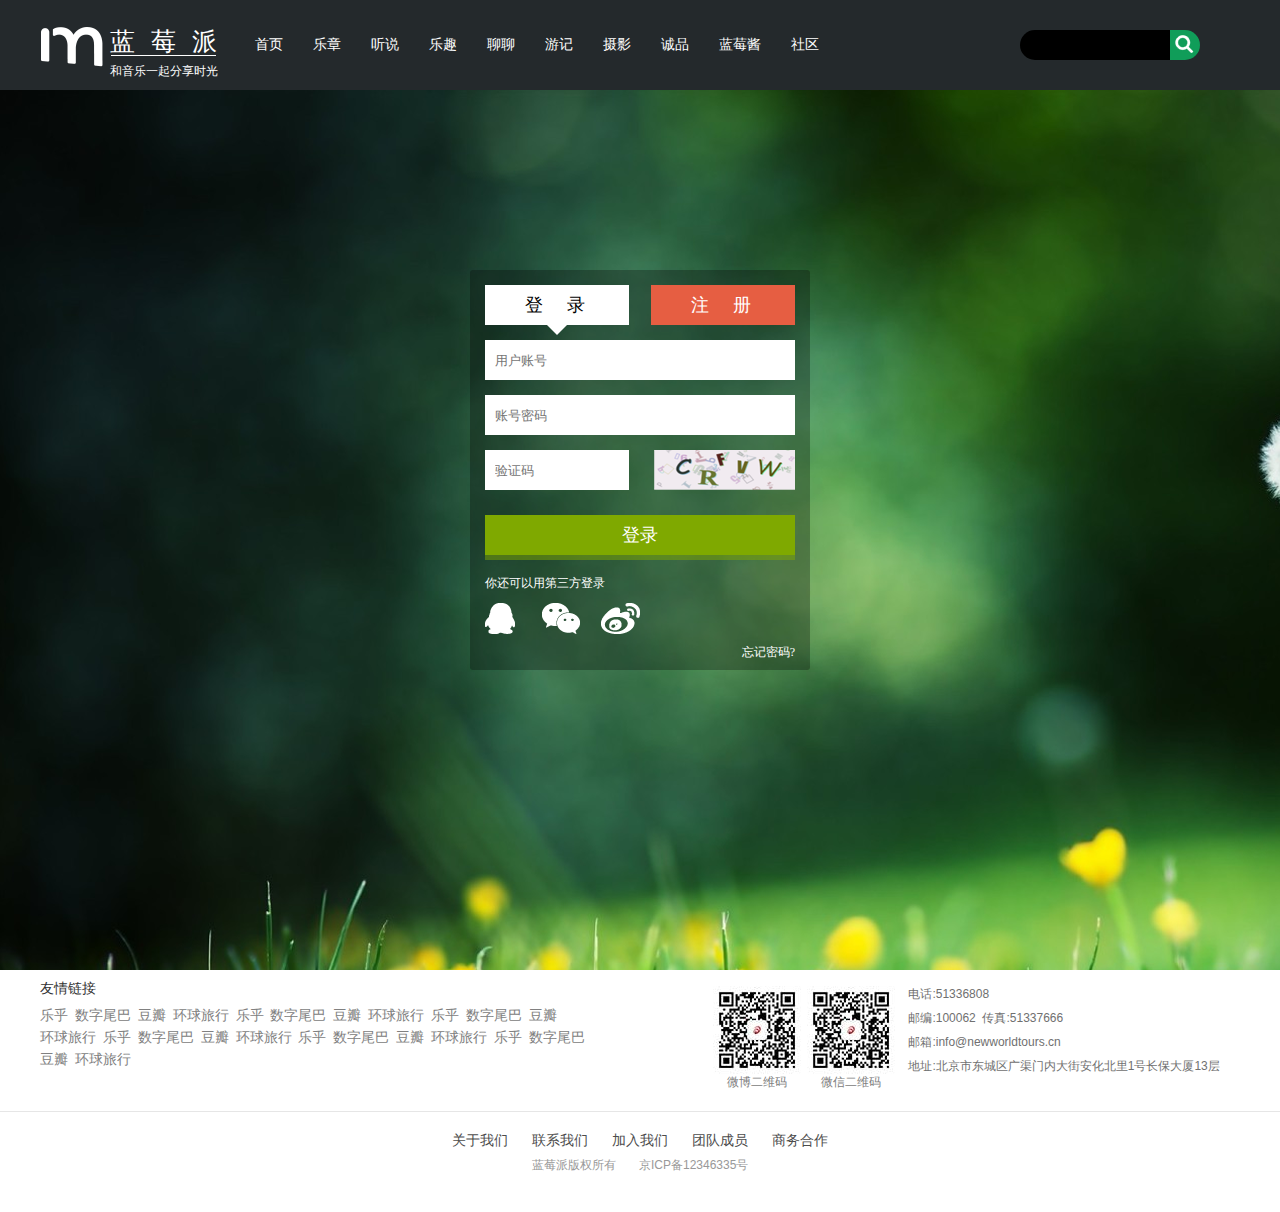
<file: index.html>
<!DOCTYPE html>
<html lang="en">

<head>
    <meta charset="UTF-8">
    <meta name="viewport" content="width=device-width, initial-scale=1.0">
    <meta http-equiv="X-UA-Compatible" content="ie=edge">
    <title>blueberrypie</title>
    <script>
        window.location.href = "home/login.html";
    </script>
</head>

<body>
</body>

</html>
</file>
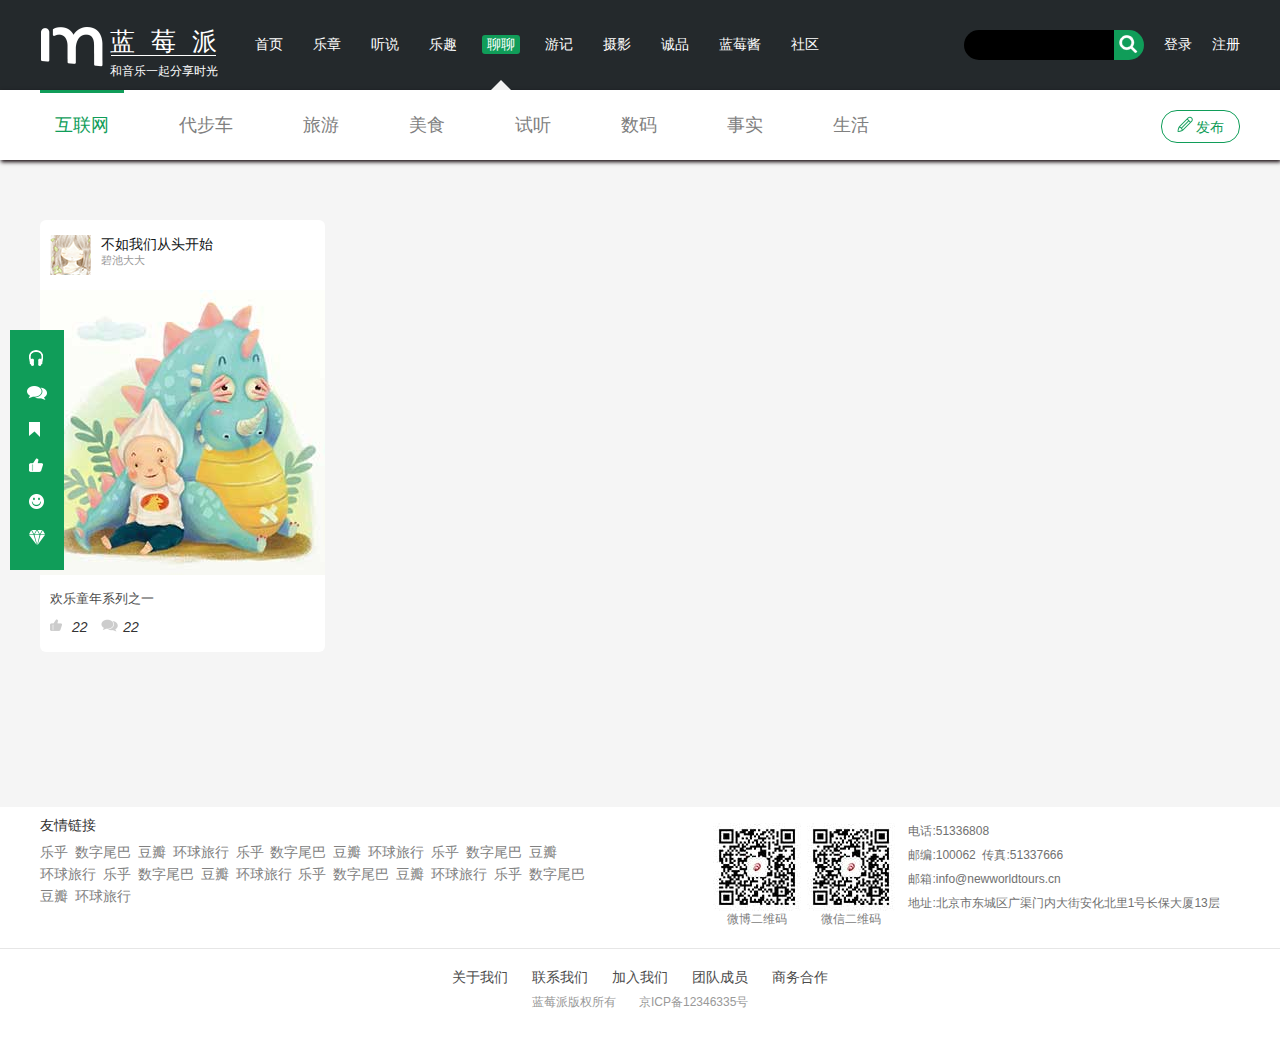
<file: home/chat.html>
<!DOCTYPE html>
<html lang="en">

<head>
    <meta charset="UTF-8">
    <meta name="viewport" content="width=device-width, initial-scale=1.0">
    <meta http-equiv="X-UA-Compatible" content="IE=9; IE=8; IE=7; IE=EDGE">
    <title>聊聊</title>
    <meta name="description" content="蓝莓派">
    <meta name="keywords" content="蓝莓派">
    <link rel="icon" href="../img/favicon.png">
    <script src="../libs/jquery/jquery-3.3.1.js"></script>
    <script src="../libs/layer/layer.js"></script>
    <link rel="stylesheet" href="../css/reset.css">
    <link rel="stylesheet" href="../css/chat.css">
    <link rel="stylesheet" href="../css/style.css">
    <script src="../js/chat.js"></script>
    <script src="../js/common.js"></script>
</head>

<body>
    <!-- modal start -->
    <div class="modal">
        <form>
            <div class="close_btn">×</div>
            <div class="fun_btn">
                <div class="not_current current">登&nbsp;&nbsp;录</div>
                <div class="not_current">注&nbsp;&nbsp;册</div>
            </div>
            <div class="userName">
                <input type="text" name="userName" id="userName" placeholder="用户账号">
            </div>
            <div class="password">
                <input type="password" name="password" id="password" placeholder="账号密码">
            </div>
            <div class="rePass">
                <input type="text" name="rePass" id="rePass" placeholder="请确认密码">
            </div>
            <div class="verification">
                <input type="text" class="verification_code" id="verification_code" placeholder="验证码">
                <div class="verification_icon">
                    <img src="../img/verification.png" alt="">
                </div>
            </div>
            <div class="login">
                <input type="button" value="登录">
            </div>
            <div class="other">
                <p>你还可以用第三方登录</p>
                <div class="other_img">
                    <img src="../img/login_other_gray.png" alt="">
                </div>
                <p>
                    <a href="#">忘记密码?</a>
                </p>
            </div>

        </form>
    </div>
    <!-- modal end -->
    <!-- header start -->
    <header>
        <div class="container">
            <div class="hd_logo">
                <div class="hd_logo_top">蓝莓派</div>
                <div class="hd_logo_bottom">和音乐一起分享时光</div>
            </div>
            <div class="hd_menu">
                <ul>
                    <li><a href="index.html">首页</a></li>
                    <li><a href="movement.html">乐章</a></li>
                    <li><a href="listen.html">听说</a></li>
                    <li><a href="#">乐趣</a></li>
                    <li><a href="chat.html" class="active">聊聊</a>
                        <div class="hd_triangle"></div>
                    </li>
                    <li><a href="#">游记</a></li>
                    <li><a href="#">摄影</a></li>
                    <li><a href="product.html">诚品</a></li>
                    <li><a href="jam.html">蓝莓酱</a></li>
                    <li><a href="community.html">社区</a></li>
                </ul>
                <div class="hd_right">
                    <div class="search">
                        <input type="text" name="" id="">
                        <span class="search_logo">
                            <img src="../img/search.png" alt="">
                        </span>
                    </div>
                    <div class="my_login"><a href="login.html">登录</a></div>
                    <div class="my_login"><a href="#" class="my_register">注册</a></div>
                    <div class="my_info"><a href="javascript:;"></a></div>
                    <div class="my_info logout"><a href="javascript:;">登出</a></div>
                </div>
            </div>
        </div>

    </header>
    <!-- header end -->

    <!------------------------------------------------------ home start -------------------------------------------------------------------->
    <div class="home">
        <div class="small_header">
            <div class="container">
                <div class="small_header_left">
                    <ul>
                        <li class="active"><a href="#">互联网</a></li>
                        <li><a href="#">代步车</a></li>
                        <li><a href="#">旅游</a></li>
                        <li><a href="#">美食</a></li>
                        <li><a href="#">试听</a></li>
                        <li><a href="#">数码</a></li>
                        <li><a href="#">事实</a></li>
                        <li><a href="#">生活</a></li>
                    </ul>
                </div>
                <div class="small_header_right">
                    <span class="add_icon"></span>
                    <span>发布</span>
                </div>
            </div>
        </div>
        <div class="box">
            <div class="container">
                <div class="item">
                    <div class="item_top">
                        <img src="../img/listen_item_png.png" alt="">
                        <div class="author">
                            <p class="">不如我们从头开始</p>
                            <p class="">碧池大大</p>
                        </div>
                    </div>
                    <div class="item_img">
                        <img src="../img/listen_item.jpg" alt="">
                    </div>
                    <div class="item_bottom">
                        <p>欢乐童年系列之一</p>
                        <div>
                            <i class="zan"></i>
                            <i class="zan_num">22</i>
                            <i class="chat"></i>
                            <i class="chat_num">22</i>
                        </div>
                    </div>
                </div>
            </div>
        </div>
    </div>
    <!------------------------------------------------------- home end --------------------------------------------------------------------->
    <!-- side box start -->
    <div class="side_box">
        <div class="headset"></div>
        <div class="chat_white"></div>
        <div class="label"></div>
        <div class="zan_white"></div>
        <div class="small"></div>
        <div class="diamond"></div>
    </div>
    <!-- side box end -->

    <!-- footer start -->
    <footer>
        <div class="container">
            <div class="footer_left">
                <h6>友情链接</h6>
                <a href="#">乐乎</a>
                <a href="#">数字尾巴</a>
                <a href="#">豆瓣</a>
                <a href="#">环球旅行</a>
                <a href="#">乐乎</a>
                <a href="#">数字尾巴</a>
                <a href="#">豆瓣</a>
                <a href="#">环球旅行</a>
                <a href="#">乐乎</a>
                <a href="#">数字尾巴</a>
                <a href="#">豆瓣</a>
                <a href="#">环球旅行</a>
                <a href="#">乐乎</a>
                <a href="#">数字尾巴</a>
                <a href="#">豆瓣</a>
                <a href="#">环球旅行</a>
                <a href="#">乐乎</a>
                <a href="#">数字尾巴</a>
                <a href="#">豆瓣</a>
                <a href="#">环球旅行</a>
                <a href="#">乐乎</a>
                <a href="#">数字尾巴</a>
                <a href="#">豆瓣</a>
                <a href="#">环球旅行</a>
            </div>
            <div class="footer_right">
                <div class="weibo">
                    <img src="../img/erwei.jpg" alt="">
                    <p>微博二维码</p>
                </div>
                <div class="weichat">
                    <img src="../img/erwei.jpg" alt="">
                    <p>微信二维码</p>
                </div>
                <div class="content">
                    <p>电话:51336808</p>
                    <p>邮编:100062&nbsp;&nbsp;传真:51337666</p>
                    <p>邮箱:info@newworldtours.cn</p>
                    <p>地址:北京市东城区广渠门内大街安化北里1号长保大厦13层</p>
                </div>
            </div>
        </div>
    </footer>
    <!-- footer end -->

    <!-- bottom start -->
    <div class="bottom">
        <div class="bottom_center">
            <span><a href="about_us.html" target="_blank">关于我们</a></span>
            <span><a href="about_us.html" target="_blank">联系我们</a></span>
            <span><a href="about_us.html" target="_blank">加入我们</a></span>
            <span>团队成员</span>
            <span>商务合作</span>
            <p>
                <span>蓝莓派版权所有</span>
                <span>京ICP备12346335号</span>
            </p>
        </div>
    </div>
    <!-- bottom end -->

</body>

</html>
</file>
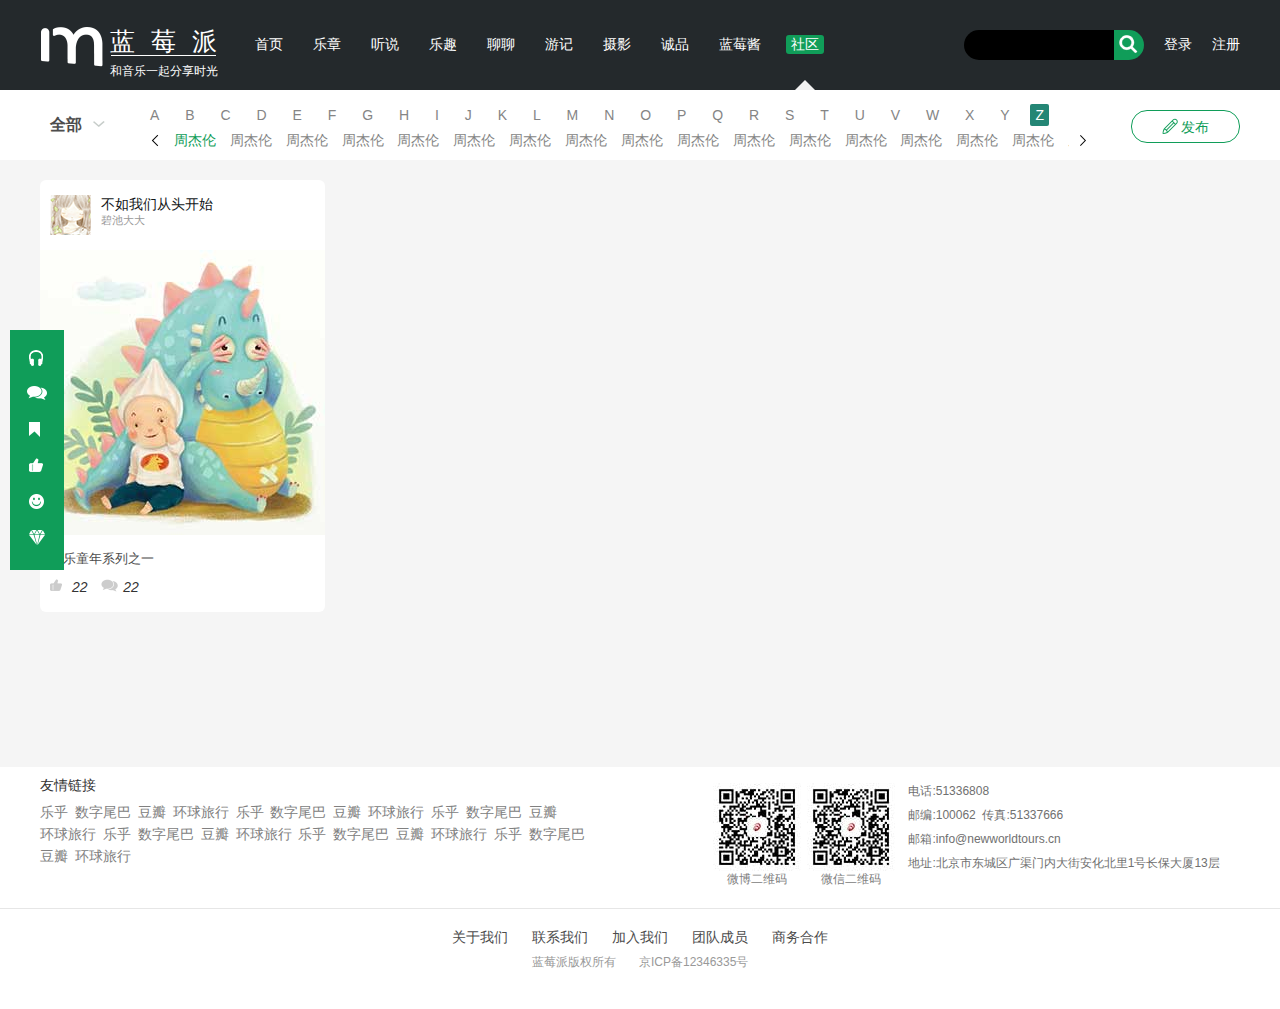
<file: home/community.html>
<!DOCTYPE html>
<html lang="en">

<head>
    <meta charset="UTF-8">
    <meta name="viewport" content="width=device-width, initial-scale=1.0">
    <meta http-equiv="X-UA-Compatible" content="IE=9; IE=8; IE=7; IE=EDGE">
    <title>社区</title>
    <meta name="description" content="蓝莓派">
    <meta name="keywords" content="蓝莓派">
    <link rel="icon" href="../img/favicon.png">
    <script src="../libs/jquery/jquery-3.3.1.js"></script>
    <script src="../libs/layer/layer.js"></script>
    <link rel="stylesheet" href="../css/reset.css">
    <link rel="stylesheet" href="../css/community.css">
    <link rel="stylesheet" href="../css/style.css">
    <script src="../js/community.js"></script>
    <script src="../js/common.js"></script>
</head>

<body>
    <!-- modal start -->
    <div class="modal">
        <form>
            <div class="close_btn">×</div>
            <div class="fun_btn">
                <div class="not_current current">登&nbsp;&nbsp;录</div>
                <div class="not_current">注&nbsp;&nbsp;册</div>
            </div>
            <div class="userName">
                <input type="text" name="userName" id="userName" placeholder="用户账号">
            </div>
            <div class="password">
                <input type="password" name="password" id="password" placeholder="账号密码">
            </div>
            <div class="rePass">
                <input type="text" name="rePass" id="rePass" placeholder="请确认密码">
            </div>
            <div class="verification">
                <input type="text" class="verification_code" id="verification_code" placeholder="验证码">
                <div class="verification_icon">
                    <img src="../img/verification.png" alt="">
                </div>
            </div>
            <div class="login">
                <input type="button" value="登录">
            </div>
            <div class="other">
                <p>你还可以用第三方登录</p>
                <div class="other_img">
                    <img src="../img/login_other_gray.png" alt="">
                </div>
                <p>
                    <a href="#">忘记密码?</a>
                </p>
            </div>

        </form>
    </div>
    <!-- modal end -->
    <!-- header start -->
    <header>
        <div class="container">
            <div class="hd_logo">
                <div class="hd_logo_top">蓝莓派</div>
                <div class="hd_logo_bottom">和音乐一起分享时光</div>
            </div>
            <div class="hd_menu">
                <ul>
                    <li><a href="index.html">首页</a></li>
                    <li><a href="movement.html">乐章</a></li>
                    <li><a href="listen.html">听说</a></li>
                    <li><a href="#">乐趣</a></li>
                    <li><a href="chat.html">聊聊</a></li>
                    <li><a href="#">游记</a></li>
                    <li><a href="#">摄影</a></li>
                    <li><a href="product.html">诚品</a></li>
                    <li><a href="jam.html">蓝莓酱</a></li>
                    <li><a href="#" class="active">社区</a>
                        <div class="hd_triangle"></div>
                    </li>
                </ul>
                <div class="hd_right">
                    <div class="search">
                        <input type="text" name="" id="">
                        <span class="search_logo">
                            <img src="../img/search.png" alt="">
                        </span>
                    </div>
                    <div class="my_login"><a href="login.html">登录</a></div>
                    <div class="my_login"><a href="#" class="my_register">注册</a></div>
                    <div class="my_info"><a href="javascript:;"></a></div>
                    <div class="my_info logout"><a href="javascript:;">登出</a></div>
                </div>
            </div>
        </div>

    </header>
    <!-- header end -->

    <!------------------------------------------------------ home start -------------------------------------------------------------------->
    <div class="home">
        <div class="sort">
            <div class="container">
                <div class="all">
                    <span>全部</span>
                    <span class="down"></span>
                </div>
                <div class="character">
                    <div class="character_top">
                        <span>A</span>
                        <span>B</span>
                        <span>C</span>
                        <span>D</span>
                        <span>E</span>
                        <span>F</span>
                        <span>G</span>
                        <span>H</span>
                        <span>I</span>
                        <span>J</span>
                        <span>K</span>
                        <span>L</span>
                        <span>M</span>
                        <span>N</span>
                        <span>O</span>
                        <span>P</span>
                        <span>Q</span>
                        <span>R</span>
                        <span>S</span>
                        <span>T</span>
                        <span>U</span>
                        <span>V</span>
                        <span>W</span>
                        <span>X</span>
                        <span>Y</span>
                        <span class="active">Z</span>
                    </div>
                    <div class="character_bottom">
                        <i class="left"></i>
                        <div class="character_bottom_box">
                            <div class="character_bottom_center">
                                <span class="active">周杰伦</span>
                                <span>周杰伦</span>
                                <span>周杰伦</span>
                                <span>周杰伦</span>
                                <span>周杰伦</span>
                                <span>周杰伦</span>
                                <span>周杰伦</span>
                                <span>周杰伦</span>
                                <span>周杰伦</span>
                                <span>周杰伦</span>
                                <span>周杰伦</span>
                                <span>周杰伦</span>
                                <span>周杰伦</span>
                                <span>周杰伦</span>
                                <span>周杰伦</span>
                                <span>周杰伦</span>
                                <span>周杰伦</span>
                                <span>周杰伦</span>
                            </div>
                        </div>
                        <i class="right"></i>
                    </div>
                </div>
                <div class="publish">
                    <span class="pen"></span>
                    <span class="">发布</span>
                </div>
            </div>
        </div>
        <div class="box">
            <div class="container">
                <div class="item">
                    <div class="item_top">
                        <img src="../img/listen_item_png.png" alt="">
                        <div class="author">
                            <p class="">不如我们从头开始</p>
                            <p class="">碧池大大</p>
                        </div>
                    </div>
                    <div class="item_img">
                        <img src="../img/listen_item.jpg" alt="">
                    </div>
                    <div class="item_bottom">
                        <p>欢乐童年系列之一</p>
                        <div>
                            <i class="zan"></i>
                            <i class="zan_num">22</i>
                            <i class="chat"></i>
                            <i class="chat_num">22</i>
                        </div>
                    </div>
                </div>
            </div>
        </div>
    </div>
    <!------------------------------------------------------- home end --------------------------------------------------------------------->
    <!-- side box start -->
    <div class="side_box">
        <div class="headset"></div>
        <div class="chat_white"></div>
        <div class="label"></div>
        <div class="zan_white"></div>
        <div class="small"></div>
        <div class="diamond"></div>
    </div>
    <!-- side box end -->

    <!-- footer start -->
    <footer>
        <div class="container">
            <div class="footer_left">
                <h6>友情链接</h6>
                <a href="#">乐乎</a>
                <a href="#">数字尾巴</a>
                <a href="#">豆瓣</a>
                <a href="#">环球旅行</a>
                <a href="#">乐乎</a>
                <a href="#">数字尾巴</a>
                <a href="#">豆瓣</a>
                <a href="#">环球旅行</a>
                <a href="#">乐乎</a>
                <a href="#">数字尾巴</a>
                <a href="#">豆瓣</a>
                <a href="#">环球旅行</a>
                <a href="#">乐乎</a>
                <a href="#">数字尾巴</a>
                <a href="#">豆瓣</a>
                <a href="#">环球旅行</a>
                <a href="#">乐乎</a>
                <a href="#">数字尾巴</a>
                <a href="#">豆瓣</a>
                <a href="#">环球旅行</a>
                <a href="#">乐乎</a>
                <a href="#">数字尾巴</a>
                <a href="#">豆瓣</a>
                <a href="#">环球旅行</a>
            </div>
            <div class="footer_right">
                <div class="weibo">
                    <img src="../img/erwei.jpg" alt="">
                    <p>微博二维码</p>
                </div>
                <div class="weichat">
                    <img src="../img/erwei.jpg" alt="">
                    <p>微信二维码</p>
                </div>
                <div class="content">
                    <p>电话:51336808</p>
                    <p>邮编:100062&nbsp;&nbsp;传真:51337666</p>
                    <p>邮箱:info@newworldtours.cn</p>
                    <p>地址:北京市东城区广渠门内大街安化北里1号长保大厦13层</p>
                </div>
            </div>
        </div>
    </footer>
    <!-- footer end -->

    <!-- bottom start -->
    <div class="bottom">
        <div class="bottom_center">
            <span><a href="about_us.html" target="_blank">关于我们</a></span>
            <span><a href="about_us.html" target="_blank">联系我们</a></span>
            <span><a href="about_us.html" target="_blank">加入我们</a></span>
            <span>团队成员</span>
            <span>商务合作</span>
            <p>
                <span>蓝莓派版权所有</span>
                <span>京ICP备12346335号</span>
            </p>
        </div>
    </div>
    <!-- bottom end -->

</body>

</html>
</file>
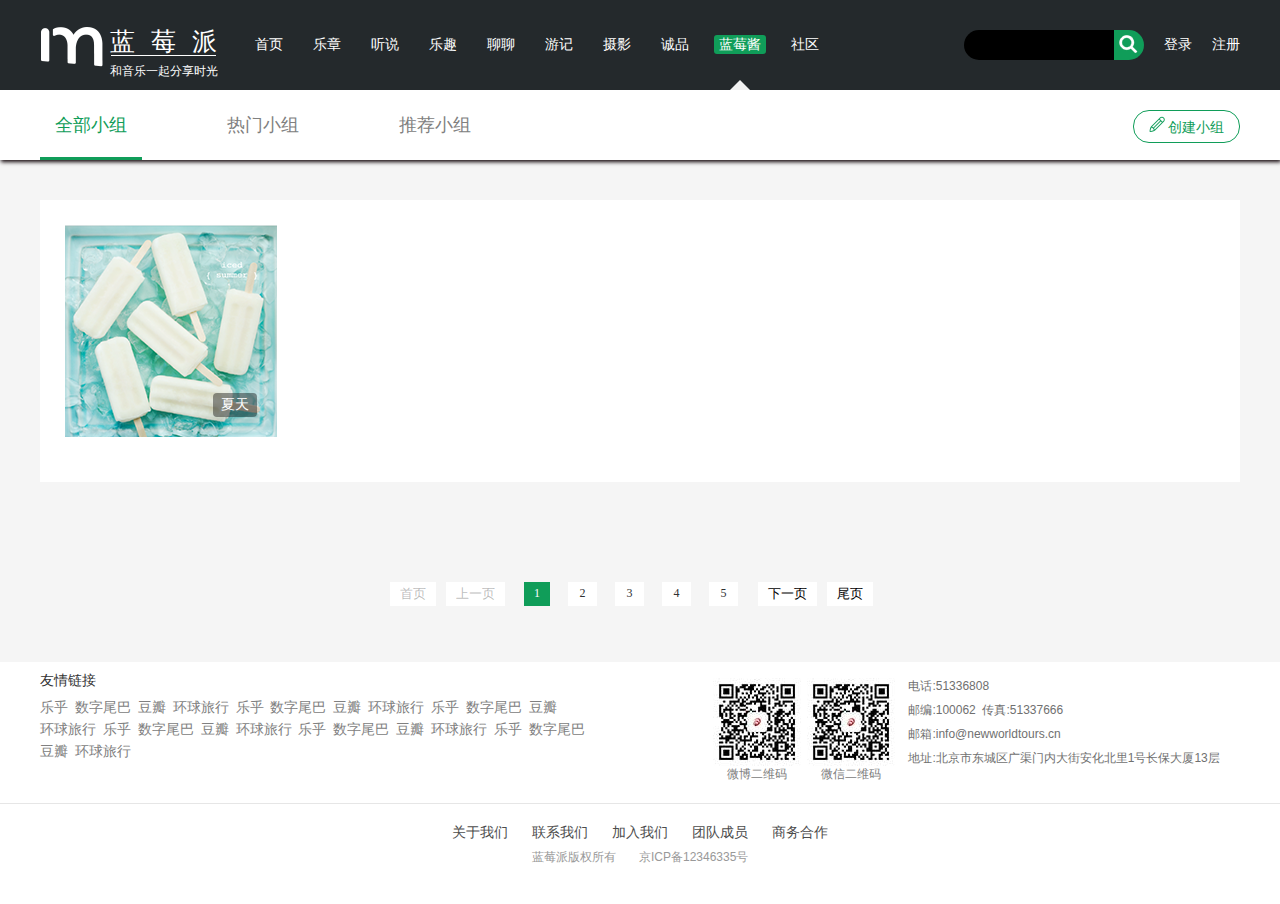
<file: home/jam.html>
<!DOCTYPE html>
<html lang="en">

<head>
    <meta charset="UTF-8">
    <meta name="viewport" content="width=device-width, initial-scale=1.0">
    <meta http-equiv="X-UA-Compatible" content="IE=9; IE=8; IE=7; IE=EDGE">
    <title>蓝莓酱</title>
    <meta name="description" content="蓝莓派">
    <meta name="keywords" content="蓝莓派">
    <link rel="icon" href="../img/favicon.png">
    <script src="../libs/jquery/jquery-3.3.1.js"></script>
    <script src="../libs/layer/layer.js"></script>
    <link rel="stylesheet" href="../css/reset.css">
    <link rel="stylesheet" href="../css/style.css">
    <link rel="stylesheet" href="../libs/page/paging.css">
    <link rel="stylesheet" href="../css/jam.css">
    <script src="../libs/page/paging.js"></script>
    <script src="../js/jam.js"></script>
    <script src="../js/common.js"></script>
</head>

<body>
    <!-- modal start -->
    <div class="modal">
        <form>
            <div class="close_btn">×</div>
            <div class="fun_btn">
                <div class="not_current current">登&nbsp;&nbsp;录</div>
                <div class="not_current">注&nbsp;&nbsp;册</div>
            </div>
            <div class="userName">
                <input type="text" name="userName" id="userName" placeholder="用户账号">
            </div>
            <div class="password">
                <input type="password" name="password" id="password" placeholder="账号密码">
            </div>
            <div class="rePass">
                <input type="text" name="rePass" id="rePass" placeholder="请确认密码">
            </div>
            <div class="verification">
                <input type="text" class="verification_code" id="verification_code" placeholder="验证码">
                <div class="verification_icon">
                    <img src="../img/verification.png" alt="">
                </div>
            </div>
            <div class="login">
                <input type="button" value="登录">
            </div>
            <div class="other">
                <p>你还可以用第三方登录</p>
                <div class="other_img">
                    <img src="../img/login_other_gray.png" alt="">
                </div>
                <p>
                    <a href="#">忘记密码?</a>
                </p>
            </div>

        </form>
    </div>
    <!-- modal end -->
    <!-- header start -->
    <header>
        <div class="container">
            <div class="hd_logo">
                <div class="hd_logo_top">蓝莓派</div>
                <div class="hd_logo_bottom">和音乐一起分享时光</div>
            </div>
            <div class="hd_menu">
                <ul>
                    <li><a href="index.html">首页</a></li>
                    <li><a href="movement.html">乐章</a></li>
                    <li><a href="listen.html">听说</a></li>
                    <li><a href="#">乐趣</a></li>
                    <li><a href="chat.html">聊聊</a></li>
                    <li><a href="#">游记</a></li>
                    <li><a href="#">摄影</a></li>
                    <li><a href="product.html">诚品</a></li>
                    <li><a href="#" class="active">蓝莓酱</a>
                        <div class="hd_triangle"></div>
                    </li>
                    <li><a href="community.html">社区</a></li>
                </ul>
                <div class="hd_right">
                    <div class="search">
                        <input type="text" name="" id="">
                        <span class="search_logo">
                            <img src="../img/search.png" alt="">
                        </span>
                    </div>
                    <div class="my_login"><a href="login.html">登录</a></div>
                    <div class="my_login"><a href="#" class="my_register">注册</a></div>
                    <div class="my_info"><a href="javascript:;"></a></div>
                    <div class="my_info logout"><a href="javascript:;">登出</a></div>
                </div>
            </div>
        </div>

    </header>
    <!-- header end -->


    <!------------------------------------------------------------------------------------------- home start -->
    <div class="home">
        <div class="small_header">
            <div class="container">
                <div class="small_header_left">
                    <ul>
                        <li class="active"><a href="#">全部小组</a></li>
                        <li><a href="#">热门小组</a></li>
                        <li><a href="#">推荐小组</a></li>
                    </ul>
                </div>
                <div class="small_header_right">
                    <span class="add_icon"></span>
                    <span>创建小组</span>
                </div>
            </div>
        </div>
        <div class="box">
            <div class="container">
                <div class="item">
                    <img src="../img/jam_box.png" alt="">
                    <div class="jam_label">夏天</div>
                </div>
            </div>
        </div>
        <div class="pages pagger"></div>
    </div>
    <!------------------------------------------------------------------------------------------- home end -->

    <!-- footer start -->
    <footer>
        <div class="container">
            <div class="footer_left">
                <h6>友情链接</h6>
                <a href="#">乐乎</a>
                <a href="#">数字尾巴</a>
                <a href="#">豆瓣</a>
                <a href="#">环球旅行</a>
                <a href="#">乐乎</a>
                <a href="#">数字尾巴</a>
                <a href="#">豆瓣</a>
                <a href="#">环球旅行</a>
                <a href="#">乐乎</a>
                <a href="#">数字尾巴</a>
                <a href="#">豆瓣</a>
                <a href="#">环球旅行</a>
                <a href="#">乐乎</a>
                <a href="#">数字尾巴</a>
                <a href="#">豆瓣</a>
                <a href="#">环球旅行</a>
                <a href="#">乐乎</a>
                <a href="#">数字尾巴</a>
                <a href="#">豆瓣</a>
                <a href="#">环球旅行</a>
                <a href="#">乐乎</a>
                <a href="#">数字尾巴</a>
                <a href="#">豆瓣</a>
                <a href="#">环球旅行</a>
            </div>
            <div class="footer_right">
                <div class="weibo">
                    <img src="../img/erwei.jpg" alt="">
                    <p>微博二维码</p>
                </div>
                <div class="weichat">
                    <img src="../img/erwei.jpg" alt="">
                    <p>微信二维码</p>
                </div>
                <div class="content">
                    <p>电话:51336808</p>
                    <p>邮编:100062&nbsp;&nbsp;传真:51337666</p>
                    <p>邮箱:info@newworldtours.cn</p>
                    <p>地址:北京市东城区广渠门内大街安化北里1号长保大厦13层</p>
                </div>
            </div>
        </div>
    </footer>
    <!-- footer end -->

    <!-- bottom start -->
    <div class="bottom">
        <div class="bottom_center">
            <span><a href="about_us.html" target="_blank">关于我们</a></span>
            <span><a href="about_us.html" target="_blank">联系我们</a></span>
            <span><a href="about_us.html" target="_blank">加入我们</a></span>
            <span>团队成员</span>
            <span>商务合作</span>
            <p>
                <span>蓝莓派版权所有</span>
                <span>京ICP备12346335号</span>
            </p>
        </div>
    </div>
    <!-- bottom end -->

</body>

</html>
</file>
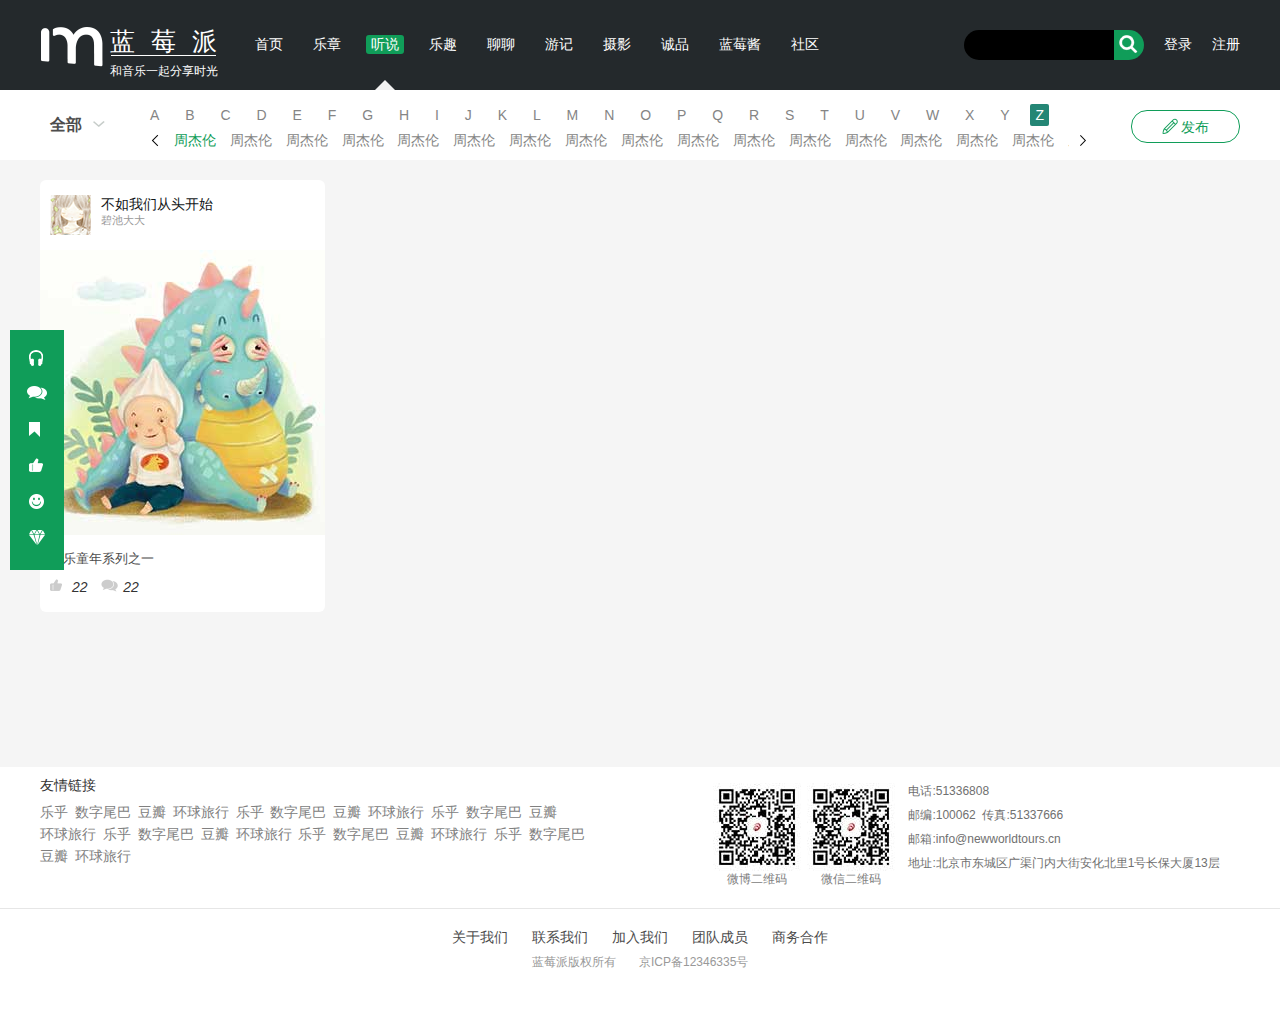
<file: home/listen.html>
<!DOCTYPE html>
<html lang="en">

<head>
    <meta charset="UTF-8">
    <meta name="viewport" content="width=device-width, initial-scale=1.0">
    <meta http-equiv="X-UA-Compatible" content="IE=9; IE=8; IE=7; IE=EDGE">
    <title>听说</title>
    <meta name="description" content="蓝莓派">
    <meta name="keywords" content="蓝莓派">
    <link rel="icon" href="../img/favicon.png">
    <script src="../libs/jquery/jquery-3.3.1.js"></script>
    <script src="../libs/layer/layer.js"></script>
    <link rel="stylesheet" href="../css/reset.css">
    <link rel="stylesheet" href="../css/listen.css">
    <link rel="stylesheet" href="../css/style.css">
    <script src="../js/listen.js"></script>
    <script src="../js/common.js"></script>
</head>

<body>
    <!-- modal start -->
    <div class="modal">
        <form>
            <div class="close_btn">×</div>
            <div class="fun_btn">
                <div class="not_current current">登&nbsp;&nbsp;录</div>
                <div class="not_current">注&nbsp;&nbsp;册</div>
            </div>
            <div class="userName">
                <input type="text" name="userName" id="userName" placeholder="用户账号">
            </div>
            <div class="password">
                <input type="password" name="password" id="password" placeholder="账号密码">
            </div>
            <div class="rePass">
                <input type="text" name="rePass" id="rePass" placeholder="请确认密码">
            </div>
            <div class="verification">
                <input type="text" class="verification_code" id="verification_code" placeholder="验证码">
                <div class="verification_icon">
                    <img src="../img/verification.png" alt="">
                </div>
            </div>
            <div class="login">
                <input type="button" value="登录">
            </div>
            <div class="other">
                <p>你还可以用第三方登录</p>
                <div class="other_img">
                    <img src="../img/login_other_gray.png" alt="">
                </div>
                <p>
                    <a href="#">忘记密码?</a>
                </p>
            </div>

        </form>
    </div>
    <!-- modal end -->
    <!-- header start -->
    <header>
        <div class="container">
            <div class="hd_logo">
                <div class="hd_logo_top">蓝莓派</div>
                <div class="hd_logo_bottom">和音乐一起分享时光</div>
            </div>
            <div class="hd_menu">
                <ul>
                    <li><a href="index.html">首页</a></li>
                    <li><a href="movement.html">乐章</a></li>
                    <li><a href="#" class="active">听说</a>
                        <div class="hd_triangle"></div>
                    </li>
                    <li><a href="#">乐趣</a></li>
                    <li><a href="chat.html">聊聊</a></li>
                    <li><a href="#">游记</a></li>
                    <li><a href="#">摄影</a></li>
                    <li><a href="product.html">诚品</a></li>
                    <li><a href="jam.html">蓝莓酱</a></li>
                    <li><a href="community.html">社区</a></li>
                </ul>
                <div class="hd_right">
                    <div class="search">
                        <input type="text" name="" id="">
                        <span class="search_logo">
                            <img src="../img/search.png" alt="">
                        </span>
                    </div>
                    <div class="my_login"><a href="login.html">登录</a></div>
                    <div class="my_login"><a href="#" class="my_register">注册</a></div>
                    <div class="my_info"><a href="javascript:;"></a></div>
                    <div class="my_info logout"><a href="javascript:;">登出</a></div>
                </div>
            </div>
        </div>

    </header>
    <!-- header end -->

    <!------------------------------------------------------ home start -------------------------------------------------------------------->
    <div class="home">
        <div class="sort">
            <div class="container">
                <div class="all">
                    <span>全部</span>
                    <span class="down"></span>
                </div>
                <div class="character">
                    <div class="character_top">
                        <span>A</span>
                        <span>B</span>
                        <span>C</span>
                        <span>D</span>
                        <span>E</span>
                        <span>F</span>
                        <span>G</span>
                        <span>H</span>
                        <span>I</span>
                        <span>J</span>
                        <span>K</span>
                        <span>L</span>
                        <span>M</span>
                        <span>N</span>
                        <span>O</span>
                        <span>P</span>
                        <span>Q</span>
                        <span>R</span>
                        <span>S</span>
                        <span>T</span>
                        <span>U</span>
                        <span>V</span>
                        <span>W</span>
                        <span>X</span>
                        <span>Y</span>
                        <span class="active">Z</span>
                    </div>
                    <div class="character_bottom">
                        <i class="left"></i>
                        <div class="character_bottom_box">
                            <div class="character_bottom_center">
                                <span class="active">周杰伦</span>
                                <span>周杰伦</span>
                                <span>周杰伦</span>
                                <span>周杰伦</span>
                                <span>周杰伦</span>
                                <span>周杰伦</span>
                                <span>周杰伦</span>
                                <span>周杰伦</span>
                                <span>周杰伦</span>
                                <span>周杰伦</span>
                                <span>周杰伦</span>
                                <span>周杰伦</span>
                                <span>周杰伦</span>
                                <span>周杰伦</span>
                                <span>周杰伦</span>
                                <span>周杰伦</span>
                                <span>周杰伦</span>
                                <span>周杰伦</span>
                            </div>
                        </div>
                        <i class="right"></i>
                    </div>
                </div>
                <div class="publish">
                    <span class="pen"></span>
                    <span class="">发布</span>
                </div>
            </div>
        </div>
        <div class="box">
            <div class="container">
                <div class="item">
                    <div class="item_top">
                        <img src="../img/listen_item_png.png" alt="">
                        <div class="author">
                            <p class="">不如我们从头开始</p>
                            <p class="">碧池大大</p>
                        </div>
                    </div>
                    <div class="item_img">
                        <img src="../img/listen_item.jpg" alt="">
                    </div>
                    <div class="item_bottom">
                        <p>欢乐童年系列之一</p>
                        <div>
                            <i class="zan"></i>
                            <i class="zan_num">22</i>
                            <i class="chat"></i>
                            <i class="chat_num">22</i>
                        </div>
                    </div>
                </div>
            </div>
        </div>
    </div>
    <!------------------------------------------------------- home end --------------------------------------------------------------------->
    <!-- side box start -->
    <div class="side_box">
        <div class="headset"></div>
        <div class="chat_white"></div>
        <div class="label"></div>
        <div class="zan_white"></div>
        <div class="small"></div>
        <div class="diamond"></div>
    </div>
    <!-- side box end -->

    <!-- footer start -->
    <footer>
        <div class="container">
            <div class="footer_left">
                <h6>友情链接</h6>
                <a href="#">乐乎</a>
                <a href="#">数字尾巴</a>
                <a href="#">豆瓣</a>
                <a href="#">环球旅行</a>
                <a href="#">乐乎</a>
                <a href="#">数字尾巴</a>
                <a href="#">豆瓣</a>
                <a href="#">环球旅行</a>
                <a href="#">乐乎</a>
                <a href="#">数字尾巴</a>
                <a href="#">豆瓣</a>
                <a href="#">环球旅行</a>
                <a href="#">乐乎</a>
                <a href="#">数字尾巴</a>
                <a href="#">豆瓣</a>
                <a href="#">环球旅行</a>
                <a href="#">乐乎</a>
                <a href="#">数字尾巴</a>
                <a href="#">豆瓣</a>
                <a href="#">环球旅行</a>
                <a href="#">乐乎</a>
                <a href="#">数字尾巴</a>
                <a href="#">豆瓣</a>
                <a href="#">环球旅行</a>
            </div>
            <div class="footer_right">
                <div class="weibo">
                    <img src="../img/erwei.jpg" alt="">
                    <p>微博二维码</p>
                </div>
                <div class="weichat">
                    <img src="../img/erwei.jpg" alt="">
                    <p>微信二维码</p>
                </div>
                <div class="content">
                    <p>电话:51336808</p>
                    <p>邮编:100062&nbsp;&nbsp;传真:51337666</p>
                    <p>邮箱:info@newworldtours.cn</p>
                    <p>地址:北京市东城区广渠门内大街安化北里1号长保大厦13层</p>
                </div>
            </div>
        </div>
    </footer>
    <!-- footer end -->

    <!-- bottom start -->
    <div class="bottom">
        <div class="bottom_center">
            <span><a href="about_us.html" target="_blank">关于我们</a></span>
            <span><a href="about_us.html" target="_blank">联系我们</a></span>
            <span><a href="about_us.html" target="_blank">加入我们</a></span>
            <span>团队成员</span>
            <span>商务合作</span>
            <p>
                <span>蓝莓派版权所有</span>
                <span>京ICP备12346335号</span>
            </p>
        </div>
    </div>
    <!-- bottom end -->

</body>

</html>
</file>
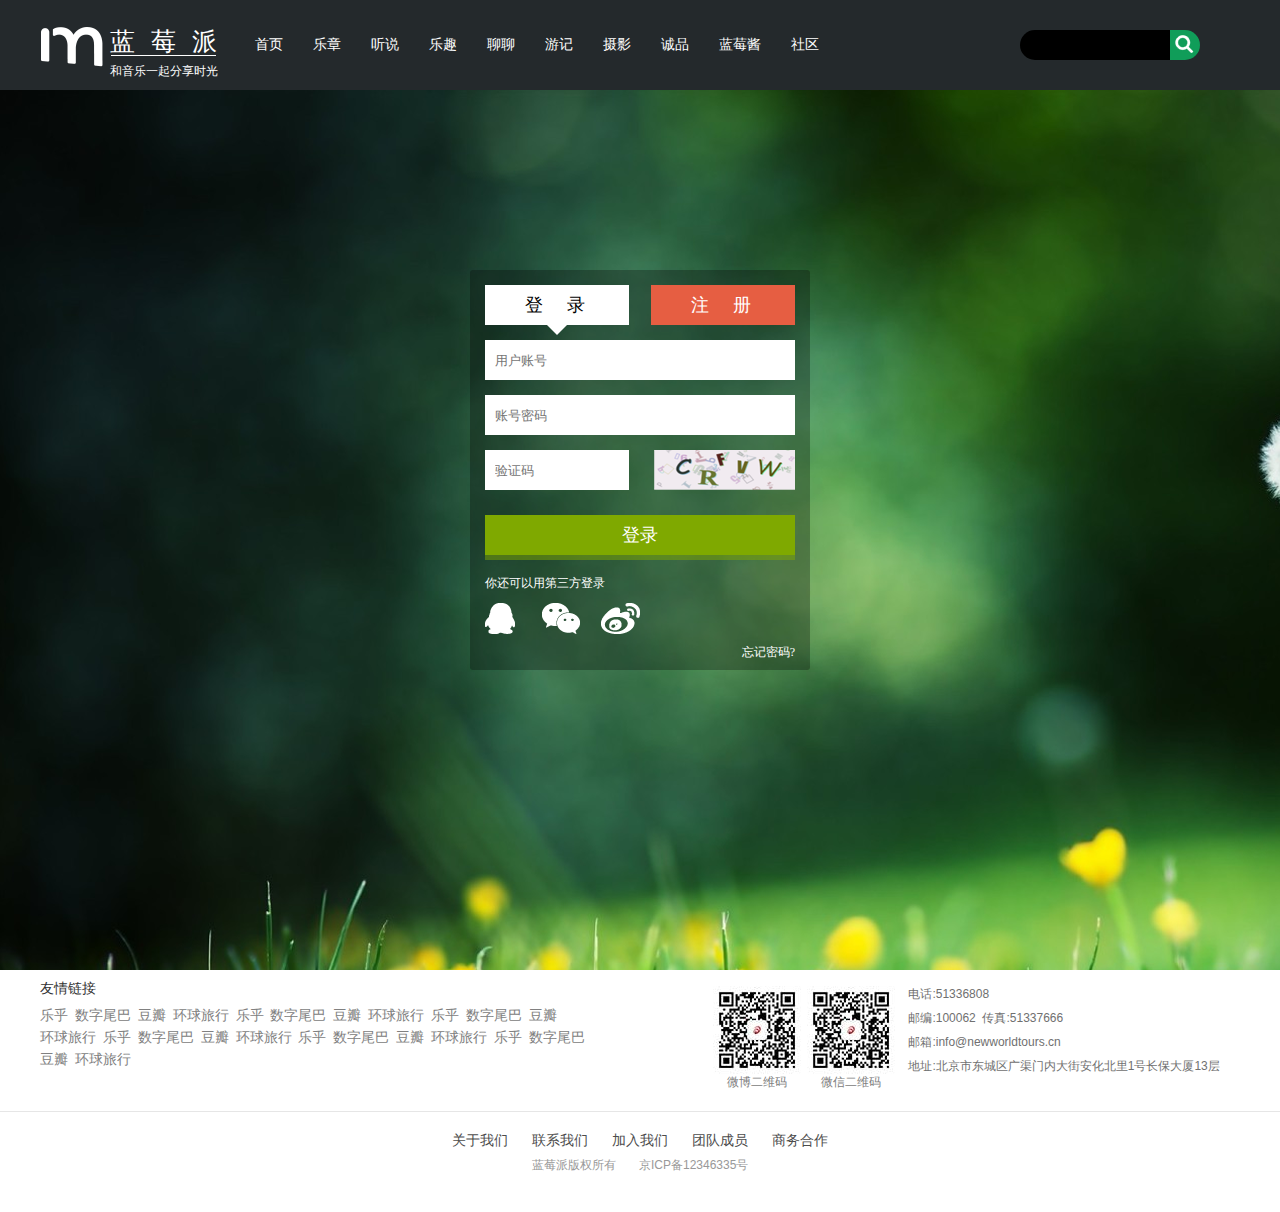
<file: home/login.html>
<!DOCTYPE html>
<html lang="en">

<head>
    <meta charset="UTF-8">
    <meta name="viewport" content="width=device-width, initial-scale=1.0">
    <meta http-equiv="X-UA-Compatible" content="IE=9; IE=8; IE=7; IE=EDGE">
    <title>登录</title>
    <meta name="description" content="蓝莓派">
    <meta name="keywords" content="蓝莓派">
    <link rel="icon" href="../img/favicon.png">
    <script src="../libs/jquery/jquery-3.3.1.js"></script>
    <script src="../libs/layer/layer.js"></script>
    <link rel="stylesheet" href="../css/reset.css">
    <link rel="stylesheet" href="../css/login.css">
    <link rel="stylesheet" href="../css/style.css">
    <script src="../js/login.js"></script>
</head>

<body>
    <!-- header start -->
    <header>
        <div class="container">
            <div class="hd_logo">
                <div class="hd_logo_top">蓝莓派</div>
                <div class="hd_logo_bottom">和音乐一起分享时光</div>
            </div>
            <div class="hd_menu">
                <ul>
                    <li><a href="index.html">首页</a></li>
                    <li><a href="movement.html">乐章</a></li>
                    <li><a href="listen.html">听说</a></li>
                    <li><a href="#">乐趣</a></li>
                    <li><a href="chat.html">聊聊</a></li>
                    <li><a href="#">游记</a></li>
                    <li><a href="#">摄影</a></li>
                    <li><a href="product.html">诚品</a></li>
                    <li><a href="jam.html">蓝莓酱</a></li>
                    <li><a href="community.html">社区</a></li>
                </ul>
                <div class="hd_right">
                    <div class="search">
                        <input type="text" name="" id="">
                        <span class="search_logo">
                            <img src="../img/search.png" alt="">
                        </span>
                    </div>
                    <div><a href="login.html" hidden>登录</a></div>
                    <div><a href="#" hidden>注册</a></div>
                </div>
            </div>
        </div>

    </header>
    <!-- header end -->

    <!------------------------------------------------------------------------------------ home start -->
    <div class="home">
        <form>
            <div class="fun_btn">
                <div class="not_current current">登&nbsp;&nbsp;录</div>
                <div class="not_current">注&nbsp;&nbsp;册</div>
            </div>
            <div class="userName">
                <input type="text" name="userName" id="userName_for" placeholder="用户账号">
            </div>
            <div class="password">
                <input type="password" name="password" id="password_for" placeholder="账号密码">
            </div>
            <div class="rePass">
                <input type="text" name="rePass" id="rePass_for" placeholder="请确认密码">
            </div>
            <div class="verification">
                <input type="text" class="verification_code" id="verification_code_for" placeholder="验证码">
                <div class="verification_icon">
                    <img src="../img/verification.png" alt="">
                </div>
            </div>
            <div class="login">
                <input type="button" class="login_btn" value="登录">
                <input type="button" class="register_btn" value="注册">
            </div>
            <div class="other">
                <p>你还可以用第三方登录</p>
                <div class="other_img">
                    <img src="../img/login_other.png" alt="">
                </div>
                <p>
                    <a href="#">忘记密码?</a>
                </p>
            </div>

        </form>
    </div>
    <!------------------------------------------------------------------------------------ home end -->

    <!-- footer start -->
    <footer>
        <div class="container">
            <div class="footer_left">
                <h6>友情链接</h6>
                <a href="#">乐乎</a>
                <a href="#">数字尾巴</a>
                <a href="#">豆瓣</a>
                <a href="#">环球旅行</a>
                <a href="#">乐乎</a>
                <a href="#">数字尾巴</a>
                <a href="#">豆瓣</a>
                <a href="#">环球旅行</a>
                <a href="#">乐乎</a>
                <a href="#">数字尾巴</a>
                <a href="#">豆瓣</a>
                <a href="#">环球旅行</a>
                <a href="#">乐乎</a>
                <a href="#">数字尾巴</a>
                <a href="#">豆瓣</a>
                <a href="#">环球旅行</a>
                <a href="#">乐乎</a>
                <a href="#">数字尾巴</a>
                <a href="#">豆瓣</a>
                <a href="#">环球旅行</a>
                <a href="#">乐乎</a>
                <a href="#">数字尾巴</a>
                <a href="#">豆瓣</a>
                <a href="#">环球旅行</a>
            </div>
            <div class="footer_right">
                <div class="weibo">
                    <img src="../img/erwei.jpg" alt="">
                    <p>微博二维码</p>
                </div>
                <div class="weichat">
                    <img src="../img/erwei.jpg" alt="">
                    <p>微信二维码</p>
                </div>
                <div class="content">
                    <p>电话:51336808</p>
                    <p>邮编:100062&nbsp;&nbsp;传真:51337666</p>
                    <p>邮箱:info@newworldtours.cn</p>
                    <p>地址:北京市东城区广渠门内大街安化北里1号长保大厦13层</p>
                </div>
            </div>
        </div>
    </footer>
    <!-- footer end -->

    <!-- bottom start -->
    <div class="bottom">
        <div class="bottom_center">
            <span><a href="about_us.html" target="_blank">关于我们</a></span>
            <span><a href="about_us.html" target="_blank">联系我们</a></span>
            <span><a href="about_us.html" target="_blank">加入我们</a></span>
            <span>团队成员</span>
            <span>商务合作</span>
            <p>
                <span>蓝莓派版权所有</span>
                <span>京ICP备12346335号</span>
            </p>
        </div>
    </div>
    <!-- bottom end -->

</body>

</html>
</file>
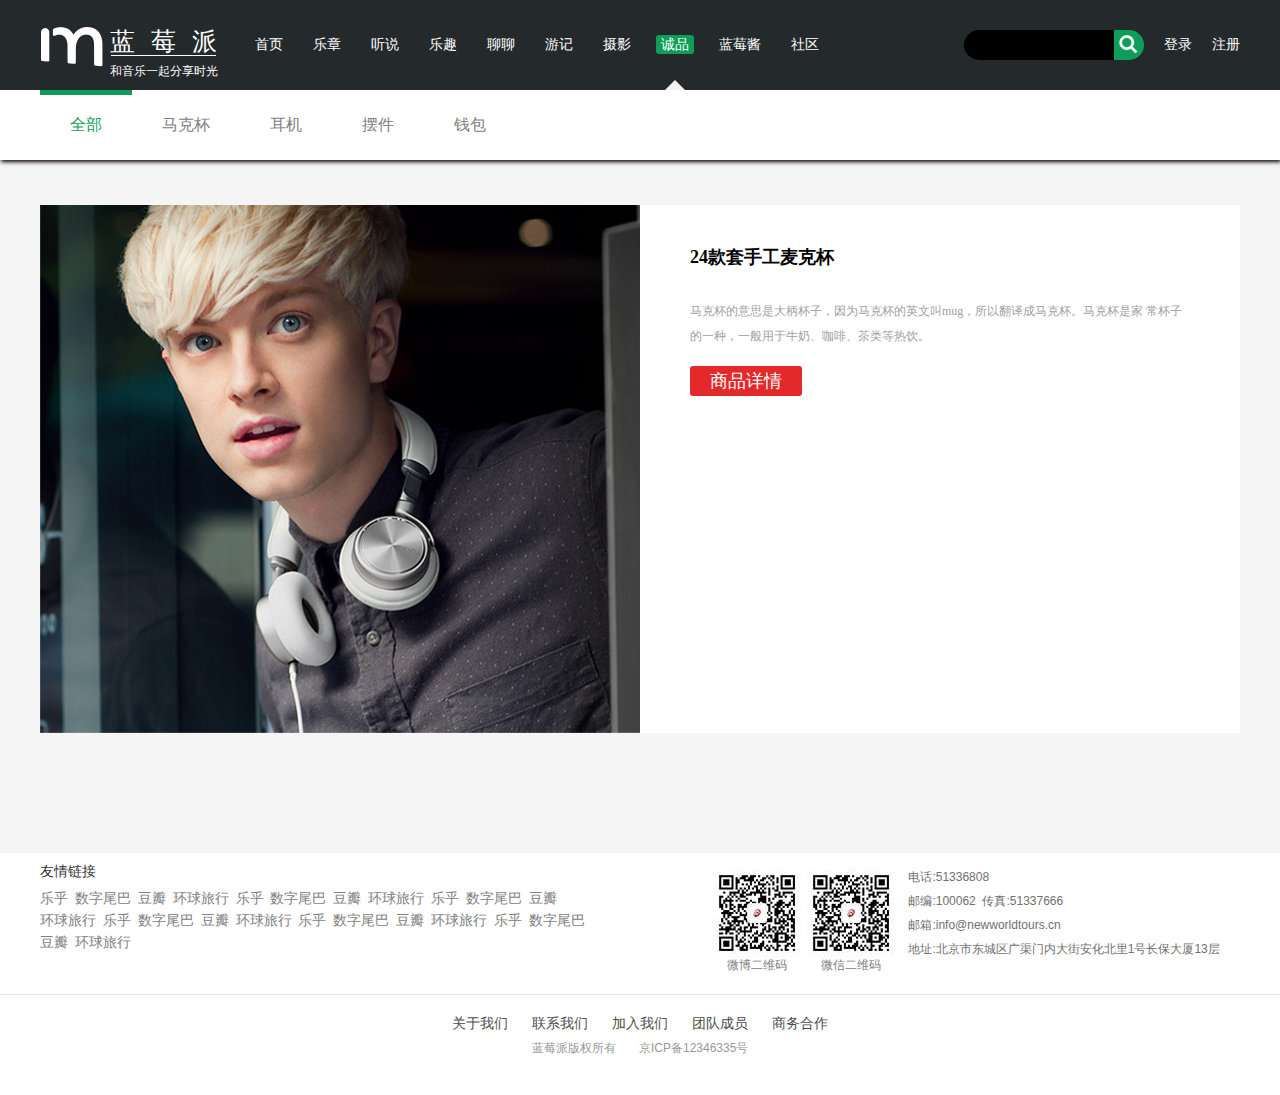
<file: home/product.html>
<!DOCTYPE html>
<html lang="en">

<head>
    <meta charset="UTF-8">
    <meta name="viewport" content="width=device-width, initial-scale=1.0">
    <meta http-equiv="X-UA-Compatible" content="IE=9; IE=8; IE=7; IE=EDGE">
    <title>诚品</title>
    <meta name="description" content="蓝莓派">
    <meta name="keywords" content="蓝莓派">
    <link rel="icon" href="../img/favicon.png">
    <script src="../libs/jquery/jquery-3.3.1.js"></script>
    <script src="../libs/layer/layer.js"></script>
    <link rel="stylesheet" href="../css/reset.css">
    <link rel="stylesheet" href="../css/product.css">
    <link rel="stylesheet" href="../css/style.css">
    <script src="../js/product.js"></script>
    <script src="../js/common.js"></script>
</head>

<body>
    <!-- modal start -->
    <div class="modal">
        <form>
            <div class="close_btn">×</div>
            <div class="fun_btn">
                <div class="not_current current">登&nbsp;&nbsp;录</div>
                <div class="not_current">注&nbsp;&nbsp;册</div>
            </div>
            <div class="userName">
                <input type="text" name="userName" id="userName" placeholder="用户账号">
            </div>
            <div class="password">
                <input type="password" name="password" id="password" placeholder="账号密码">
            </div>
            <div class="rePass">
                <input type="text" name="rePass" id="rePass" placeholder="请确认密码">
            </div>
            <div class="verification">
                <input type="text" class="verification_code" id="verification_code" placeholder="验证码">
                <div class="verification_icon">
                    <img src="../img/verification.png" alt="">
                </div>
            </div>
            <div class="login">
                <input type="button" value="登录">
            </div>
            <div class="other">
                <p>你还可以用第三方登录</p>
                <div class="other_img">
                    <img src="../img/login_other_gray.png" alt="">
                </div>
                <p>
                    <a href="#">忘记密码?</a>
                </p>
            </div>

        </form>
    </div>
    <!-- modal end -->
    <!-- header start -->
    <header>
        <div class="container">
            <div class="hd_logo">
                <div class="hd_logo_top">蓝莓派</div>
                <div class="hd_logo_bottom">和音乐一起分享时光</div>
            </div>
            <div class="hd_menu">
                <ul>
                    <li><a href="index.html">首页</a></li>
                    <li><a href="movement.html">乐章</a></li>
                    <li><a href="listen.html">听说</a></li>
                    <li><a href="#">乐趣</a></li>
                    <li><a href="chat.html">聊聊</a></li>
                    <li><a href="#">游记</a></li>
                    <li><a href="#">摄影</a></li>
                    <li><a href="#" class="active">诚品</a>
                        <div class="hd_triangle"></div>
                    </li>
                    <li><a href="jam.html">蓝莓酱</a></li>
                    <li><a href="community.html">社区</a></li>
                </ul>
                <div class="hd_right">
                    <div class="search">
                        <input type="text" name="" id="">
                        <span class="search_logo">
                            <img src="../img/search.png" alt="">
                        </span>
                    </div>
                    <div class="my_login"><a href="login.html">登录</a></div>
                    <div class="my_login"><a href="#" class="my_register">注册</a></div>
                    <div class="my_info"><a href="javascript:;"></a></div>
                    <div class="my_info logout"><a href="javascript:;">登出</a></div>
                </div>
            </div>
        </div>

    </header>
    <!-- header end -->

    <!----------------------------------------------------------------------home start -------------------------------------------------->
    <div class="home">
        <div class="column">
            <div class="container">
                <ul>
                    <li class="active"><a href="#">全部</a></li>
                    <li><a href="#">马克杯</a></li>
                    <li><a href="#">耳机</a></li>
                    <li><a href="#">摆件</a></li>
                    <li><a href="#">钱包</a></li>
                </ul>
            </div>
        </div>
        <div class="box">
            <div class="container">
                <div class="item">
                    <div class="img">
                        <img src="../img/product_1.png" alt="">
                    </div>
                    <div class="product_content">
                        <div class="title">24款套手工麦克杯</div>
                        <div class="des">马克杯的意思是大柄杯子，因为马克杯的英文叫mug，所以翻译成马克杯。马克杯是家 常杯子的一种，一般用于牛奶、咖啡、茶类等热饮。</div>
                        <span class="det">商品详情</span>
                    </div>
                </div>
            </div>
        </div>
    </div>
    <!----------------------------------------------------------------------home end -------------------------------------------------->

    <!-- footer start -->
    <footer>
        <div class="container">
            <div class="footer_left">
                <h6>友情链接</h6>
                <a href="#">乐乎</a>
                <a href="#">数字尾巴</a>
                <a href="#">豆瓣</a>
                <a href="#">环球旅行</a>
                <a href="#">乐乎</a>
                <a href="#">数字尾巴</a>
                <a href="#">豆瓣</a>
                <a href="#">环球旅行</a>
                <a href="#">乐乎</a>
                <a href="#">数字尾巴</a>
                <a href="#">豆瓣</a>
                <a href="#">环球旅行</a>
                <a href="#">乐乎</a>
                <a href="#">数字尾巴</a>
                <a href="#">豆瓣</a>
                <a href="#">环球旅行</a>
                <a href="#">乐乎</a>
                <a href="#">数字尾巴</a>
                <a href="#">豆瓣</a>
                <a href="#">环球旅行</a>
                <a href="#">乐乎</a>
                <a href="#">数字尾巴</a>
                <a href="#">豆瓣</a>
                <a href="#">环球旅行</a>
            </div>
            <div class="footer_right">
                <div class="weibo">
                    <img src="../img/erwei.jpg" alt="">
                    <p>微博二维码</p>
                </div>
                <div class="weichat">
                    <img src="../img/erwei.jpg" alt="">
                    <p>微信二维码</p>
                </div>
                <div class="content">
                    <p>电话:51336808</p>
                    <p>邮编:100062&nbsp;&nbsp;传真:51337666</p>
                    <p>邮箱:info@newworldtours.cn</p>
                    <p>地址:北京市东城区广渠门内大街安化北里1号长保大厦13层</p>
                </div>
            </div>
        </div>
    </footer>
    <!-- footer end -->

    <!-- bottom start -->
    <div class="bottom">
        <div class="bottom_center">
            <span><a href="about_us.html" target="_blank">关于我们</a></span>
            <span><a href="about_us.html" target="_blank">联系我们</a></span>
            <span><a href="about_us.html" target="_blank">加入我们</a></span>
            <span>团队成员</span>
            <span>商务合作</span>
            <p>
                <span>蓝莓派版权所有</span>
                <span>京ICP备12346335号</span>
            </p>
        </div>
    </div>
    <!-- bottom end -->

</body>

</html>
</file>
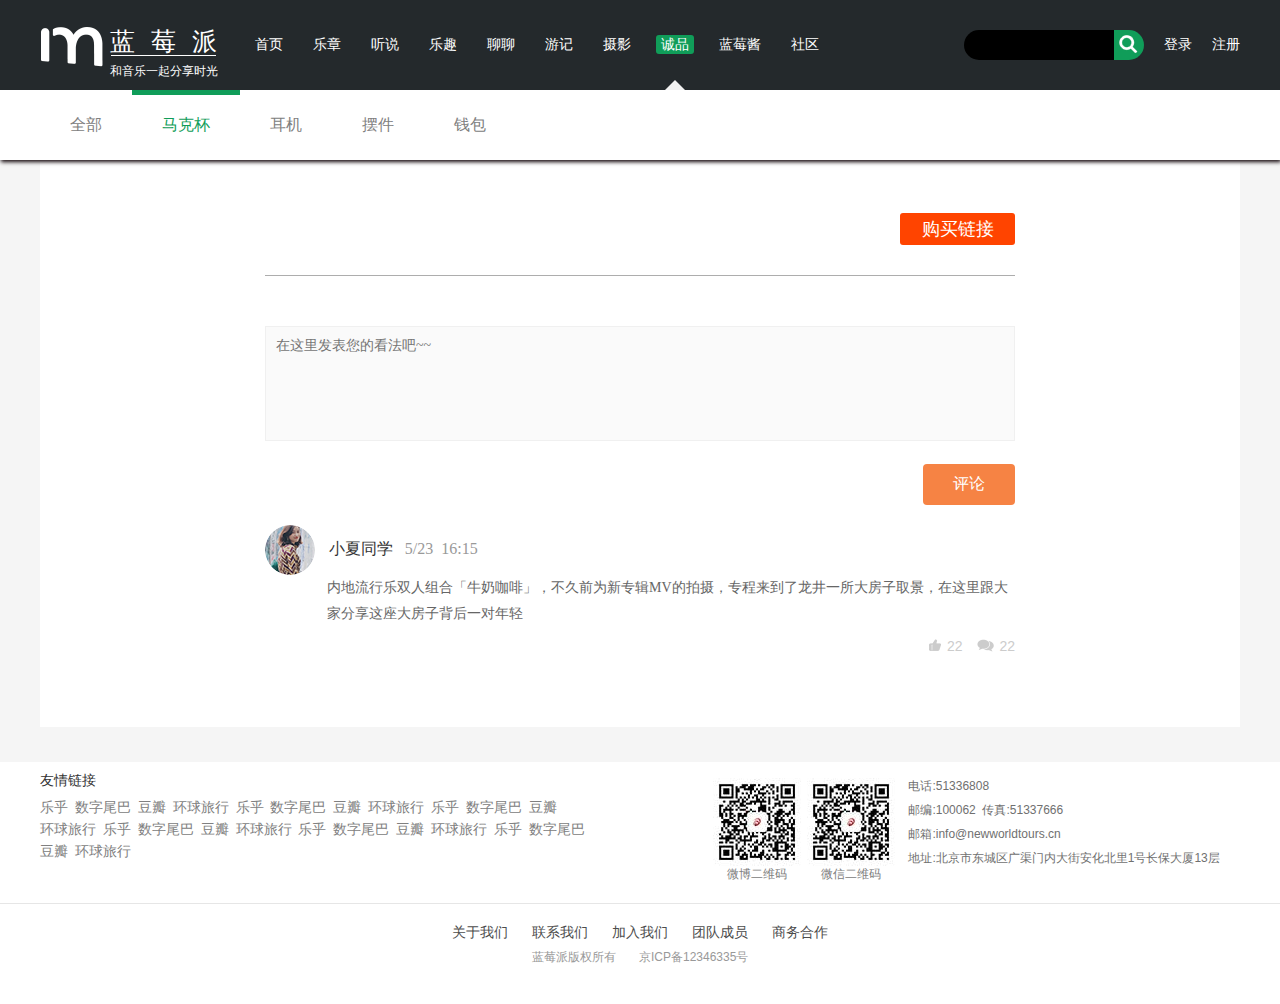
<file: home/product_det.html>
<!DOCTYPE html>
<html lang="en">

<head>
    <meta charset="UTF-8">
    <meta name="viewport" content="width=device-width, initial-scale=1.0">
    <meta http-equiv="X-UA-Compatible" content="IE=9; IE=8; IE=7; IE=EDGE">
    <title>诚品-马克杯</title>
    <meta name="description" content="蓝莓派">
    <meta name="keywords" content="蓝莓派">
    <link rel="icon" href="../img/favicon.png">
    <script src="../libs/jquery/jquery-3.3.1.js"></script>
    <script src="../libs/layer/layer.js"></script>
    <link rel="stylesheet" href="../css/reset.css">
    <link rel="stylesheet" href="../css/product.css">
    <link rel="stylesheet" href="../css/style.css">
    <script src="../js/product_det.js"></script>
    <script src="../js/common.js"></script>
</head>

<body>
    <!-- modal start -->
    <div class="modal">
        <form>
            <div class="close_btn">×</div>
            <div class="fun_btn">
                <div class="not_current current">登&nbsp;&nbsp;录</div>
                <div class="not_current">注&nbsp;&nbsp;册</div>
            </div>
            <div class="userName">
                <input type="text" name="userName" id="userName" placeholder="用户账号">
            </div>
            <div class="password">
                <input type="password" name="password" id="password" placeholder="账号密码">
            </div>
            <div class="rePass">
                <input type="text" name="rePass" id="rePass" placeholder="请确认密码">
            </div>
            <div class="verification">
                <input type="text" class="verification_code" id="verification_code" placeholder="验证码">
                <div class="verification_icon">
                    <img src="../img/verification.png" alt="">
                </div>
            </div>
            <div class="login">
                <input type="button" value="登录">
            </div>
            <div class="other">
                <p>你还可以用第三方登录</p>
                <div class="other_img">
                    <img src="../img/login_other_gray.png" alt="">
                </div>
                <p>
                    <a href="#">忘记密码?</a>
                </p>
            </div>

        </form>
    </div>
    <!-- modal end -->
    <!-- header start -->
    <header>
        <div class="container">
            <div class="hd_logo">
                <div class="hd_logo_top">蓝莓派</div>
                <div class="hd_logo_bottom">和音乐一起分享时光</div>
            </div>
            <div class="hd_menu">
                <ul>
                    <li><a href="index.html">首页</a></li>
                    <li><a href="movement.html">乐章</a></li>
                    <li><a href="listen.html">听说</a></li>
                    <li><a href="#">乐趣</a></li>
                    <li><a href="chat.html">聊聊</a></li>
                    <li><a href="#">游记</a></li>
                    <li><a href="#">摄影</a></li>
                    <li><a href="product.html" class="active">诚品</a>
                        <div class="hd_triangle"></div>
                    </li>
                    <li><a href="jam.html">蓝莓酱</a></li>
                    <li><a href="community.html">社区</a></li>
                </ul>
                <div class="hd_right">
                    <div class="search">
                        <input type="text" name="" id="">
                        <span class="search_logo">
                            <img src="../img/search.png" alt="">
                        </span>
                    </div>
                    <div class="my_login"><a href="login.html">登录</a></div>
                    <div class="my_login"><a href="#" class="my_register">注册</a></div>
                    <div class="my_info"><a href="javascript:;"></a></div>
                    <div class="my_info logout"><a href="javascript:;">登出</a></div>
                </div>
            </div>
        </div>

    </header>
    <!-- header end -->

    <!----------------------------------------------------------------------home start -------------------------------------------------->
    <div class="home">
        <div class="column">
            <div class="container">
                <ul>
                    <li><a href="#">全部</a></li>
                    <li class="active"><a href="#">马克杯</a></li>
                    <li><a href="#">耳机</a></li>
                    <li><a href="#">摆件</a></li>
                    <li><a href="#">钱包</a></li>
                </ul>
            </div>
        </div>
        <div class="det">
            <div class="container">
                <div class="center">
                    <div class="det_title">
                        <h3>
                            <pre></pre>
                        </h3>
                        <div class="buy">购买链接</div>
                    </div>
                    <div class="det_imgs">
                        <!-- <img src="" alt=""> -->
                    </div>
                    <div class="praise">
                        <textarea class="current_comment" name="" id="" cols="30" rows="10" placeholder="在这里发表您的看法吧~~"></textarea>
                        <div class="comment_button"><button>评论</button></div>
                        <div class="comments">
                            <div class="comments_item">
                                <div class="comments_author">
                                    <img src="../img/praised.png" alt="">
                                    <span class="comments_author_name">小夏同学&nbsp;&nbsp;</span>
                                    <span class="comments_time">5/23&nbsp;&nbsp;16:15</span>
                                </div>
                                <div class="comments_content">
                                    内地流行乐双人组合「牛奶咖啡」，不久前为新专辑MV的拍摄，专程来到了龙井一所大房子取景，在这里跟大家分享这座大房子背后一对年轻
                                </div>
                                <div class="comments_other">
                                    <span class="comments_zan">
                                        <img src="../img/zan.png" alt="">
                                    </span>
                                    <span class="comments_zan_num">22</span>
                                    <span class="comments_chat">
                                        <img src="../img/chat.png" alt="">
                                    </span>
                                    <span class="comments_chat_num">22</span>
                                </div>
                                <div class="discuss">
                                    <input type="text">
                                    <button>回复</button>
                                    <div class="discuss_small"></div>
                                    <div class="discuss_big"></div>
                                </div>
                            </div>
                        </div>
                    </div>
                </div>
            </div>
        </div>
    </div>
    <!----------------------------------------------------------------------home end -------------------------------------------------->

    <!-- footer start -->
    <footer>
        <div class="container">
            <div class="footer_left">
                <h6>友情链接</h6>
                <a href="#">乐乎</a>
                <a href="#">数字尾巴</a>
                <a href="#">豆瓣</a>
                <a href="#">环球旅行</a>
                <a href="#">乐乎</a>
                <a href="#">数字尾巴</a>
                <a href="#">豆瓣</a>
                <a href="#">环球旅行</a>
                <a href="#">乐乎</a>
                <a href="#">数字尾巴</a>
                <a href="#">豆瓣</a>
                <a href="#">环球旅行</a>
                <a href="#">乐乎</a>
                <a href="#">数字尾巴</a>
                <a href="#">豆瓣</a>
                <a href="#">环球旅行</a>
                <a href="#">乐乎</a>
                <a href="#">数字尾巴</a>
                <a href="#">豆瓣</a>
                <a href="#">环球旅行</a>
                <a href="#">乐乎</a>
                <a href="#">数字尾巴</a>
                <a href="#">豆瓣</a>
                <a href="#">环球旅行</a>
            </div>
            <div class="footer_right">
                <div class="weibo">
                    <img src="../img/erwei.jpg" alt="">
                    <p>微博二维码</p>
                </div>
                <div class="weichat">
                    <img src="../img/erwei.jpg" alt="">
                    <p>微信二维码</p>
                </div>
                <div class="content">
                    <p>电话:51336808</p>
                    <p>邮编:100062&nbsp;&nbsp;传真:51337666</p>
                    <p>邮箱:info@newworldtours.cn</p>
                    <p>地址:北京市东城区广渠门内大街安化北里1号长保大厦13层</p>
                </div>
            </div>
        </div>
    </footer>
    <!-- footer end -->

    <!-- bottom start -->
    <div class="bottom">
        <div class="bottom_center">
            <span><a href="about_us.html" target="_blank">关于我们</a></span>
            <span><a href="about_us.html" target="_blank">联系我们</a></span>
            <span><a href="about_us.html" target="_blank">加入我们</a></span>
            <span>团队成员</span>
            <span>商务合作</span>
            <p>
                <span>蓝莓派版权所有</span>
                <span>京ICP备12346335号</span>
            </p>
        </div>
    </div>
    <!-- bottom end -->

</body>

</html>
</file>
<file: css/chat.css>
.home {
    background-color: rgb(245, 245, 245);
}

.small_header {
    background-color: rgb(255, 255, 255);
    box-shadow: 1px 1.732px 4px 0px rgb(17, 5, 9);
    height: 70px;
    margin-bottom: 40px;
}

.small_header_left {
    float: left;
}

.small_header_left>ul>li {
    float: left;
    line-height: 70px;
    font-size: 18px;
    font-family: "Microsoft YaHei";
    /* color: rgb( 16, 157, 89 ); */
    color: #808080;
    position: relative;
    padding: 0 15px;
    margin-right: 40px;
}

.small_header_left>ul>li a {
    color: #808080;
}

.small_header_left>ul>li a:hover,
.small_header_left .active a {
    color: rgb(16, 157, 89);
}


.small_header_left .active::before {
    content: "";
    display: block;
    width: 100%;
    height: 3px;
    background: rgb(16, 157, 89);
    position: absolute;
    top: 0;
    left: 0;
}

.small_header_right {
    float: right;
}

.add_icon {
    display: inline-block;
    width: 16px;
    height: 16px;
    background: url("../img/pen.png") no-repeat;
}

.small_header_right {
    font-size: 14px;
    font-family: "Microsoft YaHei";
    color: rgb(16, 157, 89);
    border: 1px solid rgb(16, 157, 89);
    border-radius: 16px;
    padding: 5px 15px;
    margin-top: 20px;
}


.box {
    padding-top: 20px;
    /* position: relative; */
}

.box .container {
    position: relative;
    overflow: hidden;
    padding-bottom: 135px;
}

.item {
    float: left;
    border-radius: 6px;
    background-color: rgb(255, 255, 255);
    /* box-shadow: 1px 1.732px 4px 0px rgb(17, 5, 9); */
    width: 285px;
    /* height: 377px; */
    margin-right: 20px;
    margin-bottom: 20px;
    /* overflow: hidden; */
}

.item:nth-child(4) {
    margin-right: 0;
}

.item_top {
    margin: 15px 10px;
    overflow: hidden;
}

.item_top img {
    float: left;
}

.author {
    float: left;
}

.item_img,
.item_img img {
    width: 100%;
    /* clear: both; */
}

.author p:nth-child(1) {
    font-size: 14.464px;
    font-family: "Microsoft YaHei";
    color: rgb(19, 23, 25);
    margin-left: 10px;
}

.author p:nth-child(2) {
    font-size: 10.848px;
    font-family: "Microsoft YaHei";
    color: rgb(153, 153, 153);
    margin-left: 10px;
}

.item_bottom {
    padding: 15px 10px;
}

.item_bottom p {
    font-size: 12.656px;
    font-family: "Microsoft YaHei";
    color: rgb(77, 77, 77);
    line-height: 1.475;
}

.item_bottom>div {
    margin-top: 10px;
}

.zan {
    display: inline-block;
    width: 18px;
    height: 18px;
    background: url("../img/zan.png") no-repeat;
    vertical-align: middle;
}

.chat {
    display: inline-block;
    width: 18px;
    height: 18px;
    background: url("../img/chat.png") no-repeat;
    vertical-align: middle;
    margin-left: 10px;
}

.side_box {
    background-color: rgb(16, 157, 89);
    /* box-shadow: 1px 1.732px 4px 0px rgb( 17, 5, 9 ); */
    position: fixed;
    left: 10px;
    top: 50%;
    width: 54px;
    height: 240px;
    margin-top: -120px;
}

.side_box>div {
    margin: 20px auto 0;
    width: 16px;
    height: 16px;
    cursor: pointer;
}

.side_box .headset {
    background: url("../img/headset_white.png") no-repeat;
}

.side_box .chat_white {
    width: 20px;
    background: url("../img/chat_white.png") no-repeat;
}

.side_box .label {
    background: url("../img/label_white.png") no-repeat;
}

.side_box .zan_white {
    background: url("../img/zan_white.png") no-repeat;
}

.side_box .small {
    background: url("../img/small_white.png") no-repeat;
}

.side_box .diamond {
    background: url("../img/diamond.png") no-repeat;
}
</file>
<file: css/community.css>
.home {
    background-color: rgb(245, 245, 245);
}

.sort {
    background: #fff;
    /* box-shadow: 1px 1.732px 4px 0px rgb(17, 5, 9); */
    height: 70px;
}

.sort .container {
    position: relative;
}


.sort .container>div {
    float: left;
}

.all {
    font-size: 16px;
    font-family: "Microsoft YaHei";
    color: rgb(77, 77, 77);
    font-weight: bold;
    line-height: 70px;
    margin-left: 10px;
}

.down {
    display: inline-block;
    width: 12px;
    height: 12px;
    background: url("../img/down.png") no-repeat;
    margin-left: 7px;
    position: relative;
    top: 3px;
}

.character {
    width: 950px;
    margin-left: 40px;
    margin-top: 10px;
}

.character_top span {
    font-size: 14px;
    font-family: "Arial";
    color: rgb(133, 133, 133);
    line-height: 2.143;
    margin-right: 12px;
    padding: 3px 5px;
    cursor: pointer;
}

.character_top span:hover {
    font-weight: bold;
    color: rgb(36, 134, 117);
}

.character_top span:last-child {
    margin-right: 0;
}

.character_top .active {
    color: #fff;
    background: rgb(36, 134, 117);
    border-radius: 2px;
}

.character_top .active:hover {
    color: #fff;
}


.left,
.right {
    display: inline-block;
    width: 20px;
    height: 20px;
    background: url("../img/left.png") no-repeat;
    position: relative;
    top: -3px;
    cursor: pointer;
    user-select: none;
    background-position: center;
    top: 0px;
}

.character_bottom .right {
    background: url("../img/right.png") no-repeat;
    background-position: center;
}


.character_bottom span {
    font-size: 14px;
    font-family: "Microsoft YaHei";
    /* color: rgb( 16, 157, 89 ); */
    color: rgb(133, 133, 133);
    padding: 0 5px;
    cursor: pointer;
}

.character_bottom span:hover{
    color: rgb(16, 157, 89);
}

.character_bottom .active {
    color: rgb(16, 157, 89);
}

.character_bottom_center {
    width: 900px;
    /* overflow: hidden; */
    white-space: nowrap;

    user-select: none;
    position: relative;
    left: 0;
}

.character_bottom_box {
    overflow: hidden;
    display: inline-block;
}

.pen {
    width: 16px;
    height: 16px;
    display: inline-block;
    background: url("../img/pen.png") no-repeat;
    position: relative;
    top: 2px;
}

.publish {
    font-size: 14px;
    font-family: "Microsoft YaHei";
    border: 1px solid rgb(16, 157, 89);
    color: rgb(16, 157, 89);
    border-radius: 16px;
    padding: 5px 30px;
    position: absolute;
    top: 20px;
    right: 0;
}


.box {
    padding-top: 20px;
    /* position: relative; */
}

.box .container {
    position: relative;
    overflow: hidden;
    padding-bottom: 135px;
}

.item {
    float: left;
    border-radius: 6px;
    background-color: rgb(255, 255, 255);
    /* box-shadow: 1px 1.732px 4px 0px rgb(17, 5, 9); */
    width: 285px;
    /* height: 377px; */
    margin-right: 20px;
    margin-bottom: 20px;
    /* overflow: hidden; */
}

.item:nth-child(4) {
    margin-right: 0;
}

.item_top {
    margin: 15px 10px;
    overflow: hidden;
}

.item_top img {
    float: left;
}

.author {
    float: left;
}

.item_img,
.item_img img {
    width: 100%;
    /* clear: both; */
}

.author p:nth-child(1) {
    font-size: 14.464px;
    font-family: "Microsoft YaHei";
    color: rgb(19, 23, 25);
    margin-left: 10px;
}

.author p:nth-child(2) {
    font-size: 10.848px;
    font-family: "Microsoft YaHei";
    color: rgb(153, 153, 153);
    margin-left: 10px;
}

.item_bottom {
    padding: 15px 10px;
}

.item_bottom p {
    font-size: 12.656px;
    font-family: "Microsoft YaHei";
    color: rgb(77, 77, 77);
    line-height: 1.475;
}

.item_bottom>div {
    margin-top: 10px;
}

.zan {
    display: inline-block;
    width: 18px;
    height: 18px;
    background: url("../img/zan.png") no-repeat;
    vertical-align: middle;
}

.chat {
    display: inline-block;
    width: 18px;
    height: 18px;
    background: url("../img/chat.png") no-repeat;
    vertical-align: middle;
    margin-left: 10px;
}

.side_box {
    background-color: rgb(16, 157, 89);
    /* box-shadow: 1px 1.732px 4px 0px rgb( 17, 5, 9 ); */
    position: fixed;
    left: 10px;
    top: 50%;
    width: 54px;
    height: 240px;
    margin-top: -120px;
}

.side_box>div {
    margin: 20px auto 0;
    width: 16px;
    height: 16px;
    cursor: pointer;
}

.side_box .headset {
    background: url("../img/headset_white.png") no-repeat;
}

.side_box .chat_white {
    width: 20px;
    background: url("../img/chat_white.png") no-repeat;
}

.side_box .label {
    background: url("../img/label_white.png") no-repeat;
}

.side_box .zan_white {
    background: url("../img/zan_white.png") no-repeat;
}

.side_box .small {
    background: url("../img/small_white.png") no-repeat;
}

.side_box .diamond {
    background: url("../img/diamond.png") no-repeat;
}
</file>
<file: libs/page/paging.css>
* {
  margin: 0;
  padding: 0;
  list-style: none;
}
.fl {
  float: left;
}
.pagger {
  height: 30px;
  margin: 20px auto 0px auto;
  text-align: center;
  width: 730px;
  font-family: PingFangSC-Regular;
	font-size: 12px;
	color: #303133;
	display: block;
}
.tableBox{
	padding-bottom: 0px;
}
.pagger-box{

	width: 100%;

}

.pagger button {
  padding: 0 5px;
  margin: 0 10px;
  height: 18px;
  float: left;
  cursor: pointer;
  border: 0px solid #ebebeb;
  background-color: #ffffff;
}
.pagger .first-page,
.pagger .last-page {
  margin: 0;
}
.pagger .pageWrap {
  height: 40px;
  float: left;
  overflow: hidden;
}
.pagger .pageWrap ul {
  width: 999999999px;
  height: 40px;
  float: left;
}
.pagger .pageWrap ul li {
  width: 15px;
  height: 16px;
  margin: 0px 15px;
  border-radius: 15px;
  pagger-sizing: border-pagger;
  cursor: pointer;
  float: left;
}
.pagger .pageWrap ul .sel-page {
  background-color: #2D5FAD;
    color: #fff;
    width: auto;
    padding: 0 4px;
}
.pagger .jump-text {
  width: 30px;
  height: 20px;
  pagger-sizing: border-pagger;
  border:1px solid #E5E6E7;
  text-align: center;
  margin: 0 5px;
  float: left;
}
.pagger .jump-button {
  margin: 0;
  float: left;
}
.pagger .total-pages,
.pagger .total-count {
  margin-left: 10px;
  float: left;
  font-size: 14px;
}
</file>
<file: css/jam.css>
.home {
    background-color: rgb(245, 245, 245);
    overflow: hidden;
}

.small_header {
    background-color: rgb(255, 255, 255);
    box-shadow: 1px 1.732px 4px 0px rgb(17, 5, 9);
    height: 70px;
    margin-bottom: 40px;
}

.small_header_left {
    float: left;
}

.small_header_left>ul>li {
    float: left;
    line-height: 70px;
    font-size: 18px;
    font-family: "Microsoft YaHei";
    /* color: rgb( 16, 157, 89 ); */
    color: #808080;
    position: relative;
    padding: 0 15px;
    margin-right: 70px;
}

.small_header_left>ul>li a {
    color: #808080;
}

.small_header_left>ul>li a:hover,
.small_header_left .active a {
    color: rgb(16, 157, 89);
}


.small_header_left .active::before {
    content: "";
    display: block;
    width: 100%;
    height: 3px;
    background: rgb(16, 157, 89);
    position: absolute;
    bottom: 0;
    left: 0;
}

.small_header_right {
    float: right;
}

.add_icon {
    display: inline-block;
    width: 16px;
    height: 16px;
    background: url("../img/pen.png") no-repeat;
}

.small_header_right {
    font-size: 14px;
    font-family: "Microsoft YaHei";
    color: rgb(16, 157, 89);
    border: 1px solid rgb(16, 157, 89);
    border-radius: 16px;
    padding: 5px 15px;
    margin-top: 20px;
}

.box .container {
    margin: 40px auto 100px;
    padding: 25px;
    box-sizing: border-box;
    background: #fff;
    overflow: hidden;
}

.item {
    width: 212px;
    height: 212px;
    overflow: hidden;
    position: relative;
    margin-right: 22px;
    margin-bottom: 20px;
    float: left;
}

.item:nth-child(5n) {
    margin-right: 0px;
}

.item img {
    width: 100%;
}

.jam_label {
    position: absolute;
    bottom: 20px;
    right: 20px;
    padding: 3px 8px;
    border-radius: 4px;
    background-color: rgba(0, 0, 0, .4);
    color: #fff;
}

.pagger {
    width: 500px;
    margin-bottom: 50px;
}

.total-pages {
    display: none;
}

.pagger button {
    height: auto;
    padding: 3px 10px;
}

.pagger .pageWrap ul li {
    margin: 0px 9px;
    border-radius: 0px;
    padding: 4px 7px;
    background: #fff;
}

.pagger .pageWrap ul .sel-page {
    background-color: rgb(16, 157, 89);
    padding: 4px 10px;
}
</file>
<file: css/listen.css>
.home {
    background-color: rgb(245, 245, 245);
}

.sort {
    background: #fff;
    /* box-shadow: 1px 1.732px 4px 0px rgb(17, 5, 9); */
    height: 70px;
}

.sort .container {
    position: relative;
}


.sort .container>div {
    float: left;
}

.all {
    font-size: 16px;
    font-family: "Microsoft YaHei";
    color: rgb(77, 77, 77);
    font-weight: bold;
    line-height: 70px;
    margin-left: 10px;
}

.down {
    display: inline-block;
    width: 12px;
    height: 12px;
    background: url("../img/down.png") no-repeat;
    margin-left: 7px;
    position: relative;
    top: 3px;
}

.character {
    width: 950px;
    margin-left: 40px;
    margin-top: 10px;
}

.character_top span {
    font-size: 14px;
    font-family: "Arial";
    color: rgb(133, 133, 133);
    line-height: 2.143;
    margin-right: 12px;
    padding: 3px 5px;
    cursor: pointer;
}

.character_top span:hover {
    font-weight: bold;
    color: rgb(36, 134, 117);
}

.character_top span:last-child {
    margin-right: 0;
}

.character_top .active {
    color: #fff;
    background: rgb(36, 134, 117);
    border-radius: 2px;
}

.character_top .active:hover {
    color: #fff;
}


.left,
.right {
    display: inline-block;
    width: 20px;
    height: 20px;
    background: url("../img/left.png") no-repeat;
    position: relative;
    top: -3px;
    cursor: pointer;
    user-select: none;
    background-position: center;
    top: 0px;
}

.character_bottom .right {
    background: url("../img/right.png") no-repeat;
    background-position: center;
}


.character_bottom span {
    font-size: 14px;
    font-family: "Microsoft YaHei";
    /* color: rgb( 16, 157, 89 ); */
    color: rgb(133, 133, 133);
    padding: 0 5px;
    cursor: pointer;
}

.character_bottom span:hover{
    color: rgb(16, 157, 89);
}

.character_bottom .active {
    color: rgb(16, 157, 89);
}

.character_bottom_center {
    width: 900px;
    /* overflow: hidden; */
    white-space: nowrap;

    user-select: none;
    position: relative;
    left: 0;
}

.character_bottom_box {
    overflow: hidden;
    display: inline-block;
}

.pen {
    width: 16px;
    height: 16px;
    display: inline-block;
    background: url("../img/pen.png") no-repeat;
    position: relative;
    top: 2px;
}

.publish {
    font-size: 14px;
    font-family: "Microsoft YaHei";
    border: 1px solid rgb(16, 157, 89);
    color: rgb(16, 157, 89);
    border-radius: 16px;
    padding: 5px 30px;
    position: absolute;
    top: 20px;
    right: 0;
}


.box {
    padding-top: 20px;
    /* position: relative; */
}

.box .container {
    position: relative;
    overflow: hidden;
    padding-bottom: 135px;
}

.item {
    float: left;
    border-radius: 6px;
    background-color: rgb(255, 255, 255);
    /* box-shadow: 1px 1.732px 4px 0px rgb(17, 5, 9); */
    width: 285px;
    /* height: 377px; */
    margin-right: 20px;
    margin-bottom: 20px;
    /* overflow: hidden; */
}

.item:nth-child(4) {
    margin-right: 0;
}

.item_top {
    margin: 15px 10px;
    overflow: hidden;
}

.item_top img {
    float: left;
}

.author {
    float: left;
}

.item_img,
.item_img img {
    width: 100%;
    /* clear: both; */
}

.author p:nth-child(1) {
    font-size: 14.464px;
    font-family: "Microsoft YaHei";
    color: rgb(19, 23, 25);
    margin-left: 10px;
}

.author p:nth-child(2) {
    font-size: 10.848px;
    font-family: "Microsoft YaHei";
    color: rgb(153, 153, 153);
    margin-left: 10px;
}

.item_bottom {
    padding: 15px 10px;
}

.item_bottom p {
    font-size: 12.656px;
    font-family: "Microsoft YaHei";
    color: rgb(77, 77, 77);
    line-height: 1.475;
}

.item_bottom>div {
    margin-top: 10px;
}

.zan {
    display: inline-block;
    width: 18px;
    height: 18px;
    background: url("../img/zan.png") no-repeat;
    vertical-align: middle;
}

.chat {
    display: inline-block;
    width: 18px;
    height: 18px;
    background: url("../img/chat.png") no-repeat;
    vertical-align: middle;
    margin-left: 10px;
}

.side_box {
    background-color: rgb(16, 157, 89);
    /* box-shadow: 1px 1.732px 4px 0px rgb( 17, 5, 9 ); */
    position: fixed;
    left: 10px;
    top: 50%;
    width: 54px;
    height: 240px;
    margin-top: -120px;
}

.side_box>div {
    margin: 20px auto 0;
    width: 16px;
    height: 16px;
    cursor: pointer;
}

.side_box .headset {
    background: url("../img/headset_white.png") no-repeat;
}

.side_box .chat_white {
    width: 20px;
    background: url("../img/chat_white.png") no-repeat;
}

.side_box .label {
    background: url("../img/label_white.png") no-repeat;
}

.side_box .zan_white {
    background: url("../img/zan_white.png") no-repeat;
}

.side_box .small {
    background: url("../img/small_white.png") no-repeat;
}

.side_box .diamond {
    background: url("../img/diamond.png") no-repeat;
}
</file>
<file: css/login.css>
.home {
    height: 880px;
    width: 100%;
    background: url("../img/bg.png") no-repeat;
    overflow: hidden;
}

form {
    border-radius: 3px;
    background-color: rgb(5, 5, 5, .3);
    width: 340px;
    height: 400px;
    margin: 180px auto 0;
    padding: 15px 15px 0;
    box-sizing: border-box;
}

.rePass {
    display: none;
}

.fun_btn {
    margin-bottom: 15px;
}

.fun_btn::after {
    content: "";
    display: block;
    clear: both;
}

.fun_btn>div:first-child {
    float: left;
}

.fun_btn>div:last-child {
    float: right;
}

.fun_btn .current {
    background-color: rgb(255, 255, 255);
    width: 144px;
    height: 40px;
    font-size: 18px;
    font-family: "Microsoft YaHei";
    color: rgb(0, 0, 0);
    text-align: center;
    line-height: 40px;
}

.fun_btn .current::after {
    content: "";
    display: block;
    position: absolute;
    top: 100%;
    height: 0;
    width: 0;
    border: 10px solid;
    border-color: #fff transparent transparent;
    left: 50%;
    margin-left: -10px;
}

.not_current {
    background-color: rgb(230, 94, 66);
    width: 144px;
    height: 40px;
    font-size: 18px;
    font-family: "Microsoft YaHei";
    color: #fff;
    text-align: center;
    line-height: 40px;
    position: relative;
    letter-spacing: 5px;
    cursor: pointer;
}

.userName {
    clear: both;
}

.userName input,
.password input,
.rePass input,
.verification_code {
    background-color: rgb(255, 255, 255);
    width: 290px;
    height: 40px;
    outline: none;
    padding: 0px 10px;
    /* box-sizing: border-box; */
    margin-bottom: 15px;
}

.verification {
    overflow: hidden;
}

.verification .verification_code {
    width: 124px;
}

.verification input {
    float: left;
}

.verification>div {
    float: right;
    cursor: pointer;
}

.login {
    margin-top: 10px;
}

.login input {
    background-color: rgb(127, 169, 0);
    width: 310px;
    height: 40px;
    font-size: 18px;
    font-family: "Microsoft YaHei";
    color: rgb(255, 255, 255);
    line-height: 40px;
    cursor: pointer;
    outline: none;
    box-shadow: 0 5px 0 rgba(127, 169, 0, .5);
    position: relative;
}

.login input:active {
    box-shadow: 0 3px 0 rgba(127, 169, 0, .5);
    top: 2px;
}

.other {
    margin-top: 20px;
}

.other p:first-child {
    font-size: 12px;
    font-family: "Microsoft YaHei";
    color: rgb(255, 255, 255);
}

.other_img {
    margin: 10px 0;
}

.other p:last-child {
    font-size: 12px;
    font-family: "Microsoft YaHei";
    text-align: right;
}

.other p:last-child a {
    color: rgb(255, 255, 255);
}

.register_btn{
    display: none;
}
</file>
<file: css/product.css>
.home {
    background-color: rgb(245, 245, 245);
    overflow: hidden;
}

.column {
    background-color: rgb(255, 255, 255);
    box-shadow: 1px 1.732px 4px 0px rgb(17, 5, 9);
    width: 100%;
    height: 70px;
    position: relative;
    z-index: 33;
}

.column>.container>ul>li {
    float: left;
    line-height: 70px;
    position: relative;
}

.column>.container>ul>li a {
    padding: 0 30px;
    /* color: rgb(16, 157, 89); */
    color: #808080;
    font-size: 16px;
    font-family: "Microsoft YaHei";
}

.column>.container>ul>li:hover a {
    color: rgb(16, 157, 89);
}

.column>.container>ul>.active a {
    color: rgb(16, 157, 89);
}

.column>.container>ul>.active::before {
    content: "";
    display: block;
    position: absolute;
    top: 0;
    left: 0;
    width: 100%;
    height: 5px;
    background: rgb(16, 157, 89);
}

.box {
    margin-top: 45px;
    margin-bottom: 120px;
    overflow: hidden;
}

.item {
    width: 100%;
    overflow: hidden;
    background: #fff;
    position: relative;
}

.item>div {
    float: left;
    width: 50%;
}

.product_content {
    /* height: 528px; */
    padding: 0 50px;
    box-sizing: border-box;
    background: #fff;
    /* position: absolute;
    top: 50%;
    right: 0; */
    margin-top: 40px;
}

.img img {
    width: 100%;
}

.product_content .title {
    font-size: 18px;
    font-family: "Microsoft YaHei";
    color: rgb(0, 0, 0);
    margin-bottom: 30px;
    font-weight: bold;
}

.product_content .des {
    font-size: 12px;
    font-family: "Microsoft YaHei";
    color: rgb(159, 159, 159);
    line-height: 25px;
    margin-bottom: 20px;
}

.product_content .det {
    border-radius: 3px;
    background-color: rgb(227, 41, 41);
    font-size: 18px;
    font-family: "Microsoft YaHei";
    color: rgb(254, 254, 254);
    padding: 5px 20px;
    cursor: pointer;
}

.product_content .det a {
    color: rgb(254, 254, 254);
}

.det .container {
    background: #fff;
    padding-top: 50px;
    margin-bottom: 35px;
}

.det .container .center {
    width: 750px;
    margin: 0 auto;
    /* text-align: center; */
}

.det_imgs {
    width: 100%;
    padding-bottom: 30px;
    border-bottom: 1px solid rgb( 173, 173, 173 );
}

  

.det_imgs img {
    width: 100%;
    margin-bottom: 20px;
}

.det_title {
    position: relative;
    margin-bottom: 35px;
}

.det_title h3 {
    font-size: 26px;
    font-family: "Microsoft YaHei";
    color: rgb(16, 157, 89);
    line-height: 1.538;
    text-align: center;
    /* font-weight: normal; */
}


.buy {
    text-align: center;
    border-radius: 3px;
    background-color: rgb(255, 68, 0);
    width: 115px;
    height: 32px;
    font-family: "Microsoft YaHei";
    color: rgb(255, 255, 255);
    position: absolute;
    bottom: 0;
    right: 0;
    font-size: 18px;
    line-height: 32px;
    cursor: pointer;
}

.praise{
    margin-top: 50px;
}

.praise_title {
    font-family: "Microsoft YaHei";
    color: rgb(51, 51, 51);
    line-height: 1.714;
    padding-left: 10px;
    border-left: 5px solid rgb(246, 131, 68);
    margin: 15px 0;
}

.praise_imgs::after {
    content: "";
    display: block;
    clear: both;
}

.praise_imgs a {
    float: left;
    margin-right: 15px;
}

.praise_imgs a img {
    width: 50px;
    height: 50px;
    border-radius: 50%;
}

.praise_imgs a p {
    text-align: center;
}

.praise_bg {
    width: 100%;
    margin: 40px 0;
}

.praise_bg img {
    width: 100%;
}

.current_comment {
    width: 100%;
    height: 115px;
    resize: none;
    padding: 10px;
    box-sizing: border-box;
    border: 1px solid rgb(240, 240, 240);
    background-color: rgb(250, 250, 250);
    font-size: 14px;
    font-family: "Microsoft YaHei";
    color: rgb(179, 179, 179);
    outline: none;
}

.comment_button {
    margin: 20px 0;
    text-align: right;
}

.comment_button button {
    font-size: 16px;
    font-family: "Microsoft YaHei";
    color: rgb(255, 255, 255);
    padding: 10px 30px;
    border-radius: 4px;
    background-color: rgb(246, 131, 68);
    /* box-shadow: 0px 1px 0px 0px rgb(191, 77, 15); */
}

.comments {
    padding-bottom: 50px;
}

.comments_item {
    margin-bottom: 10px;
}

.comments_author>img {
    width: 50px;
    height: 50px;
    border-radius: 50%;
}

.comments_author_name {
    font-size: 16px;
    font-family: "Microsoft YaHei";
    color: rgb(51, 51, 51);
    line-height: 2.5;
    padding-left: 10px;
}

.comments_time {
    font-size: 16px;
    font-family: "Microsoft YaHei";
    color: rgb(153, 153, 153);
    line-height: 1.681;
}

.comments_content {
    margin-left: 62px;
    font-size: 14px;
    font-family: "Microsoft YaHei";
    color: rgb(102, 102, 102);
    line-height: 1.857;
}

.comments_other {
    text-align: right;
    font-family: "Arial";
    color: rgb(204, 204, 204);
    line-height: 2.857;
}

.comments_zan,
.comments_chat {
    width: 14px;
    height: 14px;
    /* display: inline-block; */
    position: relative;
    top: -2px;
    margin-right: 2px;
    margin-left: 10px;
    cursor: pointer;
    z-index: 33;
}

.discuss {
    background-color: rgb(250, 250, 250);
    position: relative;
    width: 100%;
    height: 110px;
    border: 1px solid rgb(230, 230, 230);
    z-index: 3;
    display: none;
}

.discuss_big {
    width: 0;
    height: 0;
    border-width: 12px 7px;
    border-style: solid;
    border-color: transparent transparent rgb(230, 230, 230);
    position: absolute;
    top: -24px;
    right: 18px;
    /* z-index: 2; */
}

.discuss_small {
    width: 0;
    height: 0;
    border-width: 10px 5px;
    border-style: solid;
    border-color: transparent transparent rgb(250, 250, 250);
    /* border-color: transparent transparent red; */
    position: absolute;
    top: -20px;
    right: 20px;
    z-index: 2;
}

.discuss input[type='text'] {
    border: 1px solid rgb(230, 230, 230);
    background-color: rgb(255, 255, 255);
    width: 629px;
    height: 35px;
    margin-top: 40px;
    margin-left: 60px;
    padding: 0 10px;
}

.discuss button {
    border-radius: 4px;
    background-color: rgb(246, 131, 68);
    width: 81px;
    height: 37px;
    color: #fff;
    position: absolute;
    top: 40px;
    right: 10px;
}
</file>
<file: css/style.css>
body,
html {
    min-width: 1200px;
    width: 100%;
    height: auto
}

body {
    position: relative;
}

.container {
    width: 1200px;
    height: 100%;
    margin: 0 auto;
}

.swiper_movement,
.swiper_interesting,
.swiper_chat,
.swiper_travel {
    padding-bottom: 60px;
}

.my_bullet {
    display: inline-block;
    width: 15px;
    height: 15px;
    border-radius: 100%;
    opacity: .2;
    background: #000;
    margin: 0 4px;
}

.my_bullet_active {
    background: #52c58c;
    opacity: 1;
}

/* header start */
header {
    width: 100%;
    height: 90px;
    background-color: rgb(36, 41, 44);
    color: rgb(255, 255, 255);
    font-family: "YouYuan";
}

.hd_logo {
    width: 200px;
    height: 100%;
    background: url("../img/logo.png") no-repeat;
    background-position: 0 center;
    float: left;
    position: relative;
}

.hd_logo_top {
    font-size: 25px;
    margin: 25px 0 5px 70px;
    letter-spacing: 16px;
    /* border-bottom: 1px solid rgb( 255, 255, 255 ); */
}

.hd_logo_top::after {
    content: "";
    display: block;
    position: absolute;
    top: 55px;
    left: 71px;
    width: 105px;
    height: 1px;
    background-color: rgb(255, 255, 255);
}

.hd_logo_bottom {
    font-size: 12px;
    margin-left: 70px;
}

.hd_menu {
    width: 1000px;
    height: 100%;
    float: right;
}

.hd_menu>ul {
    float: left;
    padding-left: 10px;
}

.hd_menu>ul>li {
    float: left;
    height: 100%;
    margin-right: 20px;
    line-height: 90px;
    position: relative;
}

.hd_menu>ul>li>a {
    font-size: 14px;
    font-family: "Microsoft YaHei";
    color: rgb(255, 255, 255);
    padding: 2px 5px;
}

.hd_menu>ul>li>a:hover {
    color: rgb(16, 157, 89);
}

.hd_menu>ul>li .active {
    background-color: rgb(16, 157, 89);
    border-radius: 3px;
}

.hd_menu>ul>li>.active:hover {
    color: #fff;
}

.hd_triangle {
    position: absolute;
    left: 50%;
    bottom: 0;
    width: 0;
    height: 0;
    border-width: 10px;
    border-style: solid;
    border-color: transparent transparent rgb(242, 242, 242);
    margin-left: -10px;
}

.hd_right {
    float: right;
    height: 100%;
    /* display: table-cell;
    vertical-align: middle; */
}

.hd_right>div {
    float: left;
}

.search {
    font-size: 14px;
    /* line-height: 90px; */
    margin-top: 30px;
    position: relative;
}

.search>input {
    height: 30px;
    width: 140px;
    outline-style: none;
    border-radius: 15px 0 0 15px;
    padding-left: 10px;
    color: rgb(16, 157, 89);
    overflow: hidden;
    margin-right: 30px;
    background-color: black;
}

.search_logo {
    display: inline-block;
    background-color: rgb(16, 157, 89);
    position: absolute;
    height: 30px;
    width: 30px;
    border-radius: 0 15px 15px 0;
    top: 0;
    right: 0;
    cursor: pointer;
}

.search_logo :hover {
    opacity: .6;
}

.search_logo>img {
    position: absolute;
    top: 5px;
    left: 5px;
}

.hd_right>div:nth-child(2),
.hd_right>div:nth-child(3) {
    margin-left: 20px;
    line-height: 90px;
}

.hd_right>div>a {
    color: rgb(255, 255, 255);
}

.hd_right>div>a:hover {
    color: rgb(16, 157, 89);
}

.my_info {
    display: none;
}

.my_info,
.my_login {
    margin-left: 20px;
    line-height: 90px;
}

.my_info a,
.my_login a {
    color: #fff;
}

.my_info a:hover,
.my_login a:hover {
    color: rgb(16, 157, 89);
}

/* header end */

/* footer start */
footer {
    overflow: hidden;
    clear: both;
}

.footer_left {
    float: left;
    width: 48%;
}

.footer_left h6 {
    margin: 10px 0 5px 0;
    font-size: 14px;
    font-weight: normal;
}

.footer_left>a {
    color: #808080;
    margin: 4px 3px 0 0;
    font-size: 14px;
    display: inline-block;
}

.footer_right {
    float: right;
    width: 530px;
    margin-top: 16px;
}

.footer_right>div {
    float: left;
    margin: 0 3px;
}

.footer_right .content {
    float: right;
    width: 62%;
    font-size: 12px;
    color: #707070;
}

.footer_right .content>p {
    margin-bottom: 7px;
}

.weibo p,
.weichat p {
    color: #808080;
    font-size: 12px;
    text-align: center;
}

/* footer end */

/* bottom start */
.bottom {
    margin-top: 20px;
    width: 100%;
    height: 100px;
    border-top: 1px solid #e6e6e6;
}

.bottom_center {
    width: 400px;
    height: 80px;
    margin: 20px auto 0;
    overflow: hidden;
}

.bottom_center>span {
    width: 20%;
    text-align: center;
    display: block;
    float: left;
    font-size: 14px;
    color: #4c4c4c;
}

.bottom_center>span a {
    color: #4c4c4c;
}

.bottom_center>span a:hover {
    color: rgb(16, 157, 89);
}

.bottom_center>p {
    margin: 25px auto 0;
    text-align: center;
    font-size: 12px;
    color: #999999;
}

.bottom_center>p>span {
    margin: 0 10px;
}

/* bottom end */

/* modal start */
.modal {
    width: 100%;
    height: 100%;
    background: rgba(0, 0, 0, .5);
    position: absolute;
    top: 0;
    left: 0;
    z-index: 1111;
    display: none;
}

.modal form {
    border-radius: 3px;
    background-color: #fff;
    width: 340px;
    height: 425px;
    margin: 180px auto 0;
    padding: 35px 15px 0;
    box-sizing: border-box;
    position: relative;
}


.modal .rePass {
    display: none;
}

.modal .fun_btn {
    margin-bottom: 15px;
}

.modal .fun_btn::after {
    content: "";
    display: block;
    clear: both;
}

.modal .fun_btn>div:first-child {
    float: left;
}

.modal .fun_btn>div:last-child {
    float: right;
}

.modal .fun_btn .current {
    background-color: rgb(255, 255, 255);
    width: 144px;
    height: 40px;
    font-size: 18px;
    font-family: "Microsoft YaHei";
    color: rgb(0, 0, 0);
    text-align: center;
    line-height: 40px;
    border: 1px solid rgb(215, 215, 215);
}

.modal .fun_btn .current::after {
    content: "";
    display: block;
    position: absolute;
    top: 100%;
    height: 0;
    width: 0;
    border: 10px solid;
    border-color: #fff transparent transparent;
    left: 50%;
    margin-left: -10px;
}

.modal .fun_btn .current::before {
    content: "";
    display: block;
    position: absolute;
    top: 103%;
    height: 0;
    width: 0;
    border: 10px solid;
    border-color: rgb(215, 215, 215) transparent transparent;
    left: 50%;
    margin-left: -10px;
}

.modal .not_current {
    background-color: rgb(230, 94, 66);
    width: 144px;
    height: 40px;
    font-size: 18px;
    font-family: "Microsoft YaHei";
    color: #fff;
    text-align: center;
    line-height: 40px;
    position: relative;
    letter-spacing: 5px;
    cursor: pointer;
}

.modal .userName {
    clear: both;
}

.modal .userName input,
.modal .password input,
.modal .rePass input,
.modal .verification_code {
    background-color: rgb(255, 255, 255);
    width: 290px;
    height: 40px;
    outline: none;
    padding: 0px 10px;
    /* box-sizing: border-box; */
    margin-bottom: 15px;
    border: 1px solid rgb(215, 215, 215);
}

.modal .verification {
    overflow: hidden;
}

.modal .verification .verification_code {
    width: 124px;
}

.modal .verification input {
    float: left;
}

.modal .verification>div {
    float: right;
    cursor: pointer;
}

.modal .login {
    margin-top: 10px;
}

.modal .login input {
    background-color: rgb(127, 169, 0);
    width: 310px;
    height: 40px;
    font-size: 18px;
    font-family: "Microsoft YaHei";
    color: rgb(255, 255, 255);
    line-height: 40px;
    cursor: pointer;
    outline: none;
    box-shadow: 0 5px 0 rgba(127, 169, 0, .5);
    position: relative;
}

.modal .login input:active {
    box-shadow: 0 3px 0 rgba(127, 169, 0, .5);
    top: 2px;
}

.modal .other {
    margin-top: 20px;
}

.modal .other p:first-child {
    font-size: 12px;
    font-family: "Microsoft YaHei";
    color: rgb(66, 66, 66);
}


.modal .other_img {
    margin: 10px 0;
}

.modal .other p:last-child {
    font-size: 12px;
    font-family: "Microsoft YaHei";
    text-align: right;
}

.modal .other p:last-child a {
    color: rgb(66, 66, 66);
}

.modal .close_btn {
    position: absolute;
    top: 2px;
    right: 13px;
    color: #808080;
    cursor: pointer;
    font-size: 30px;
}

/* modal end */
</file>
